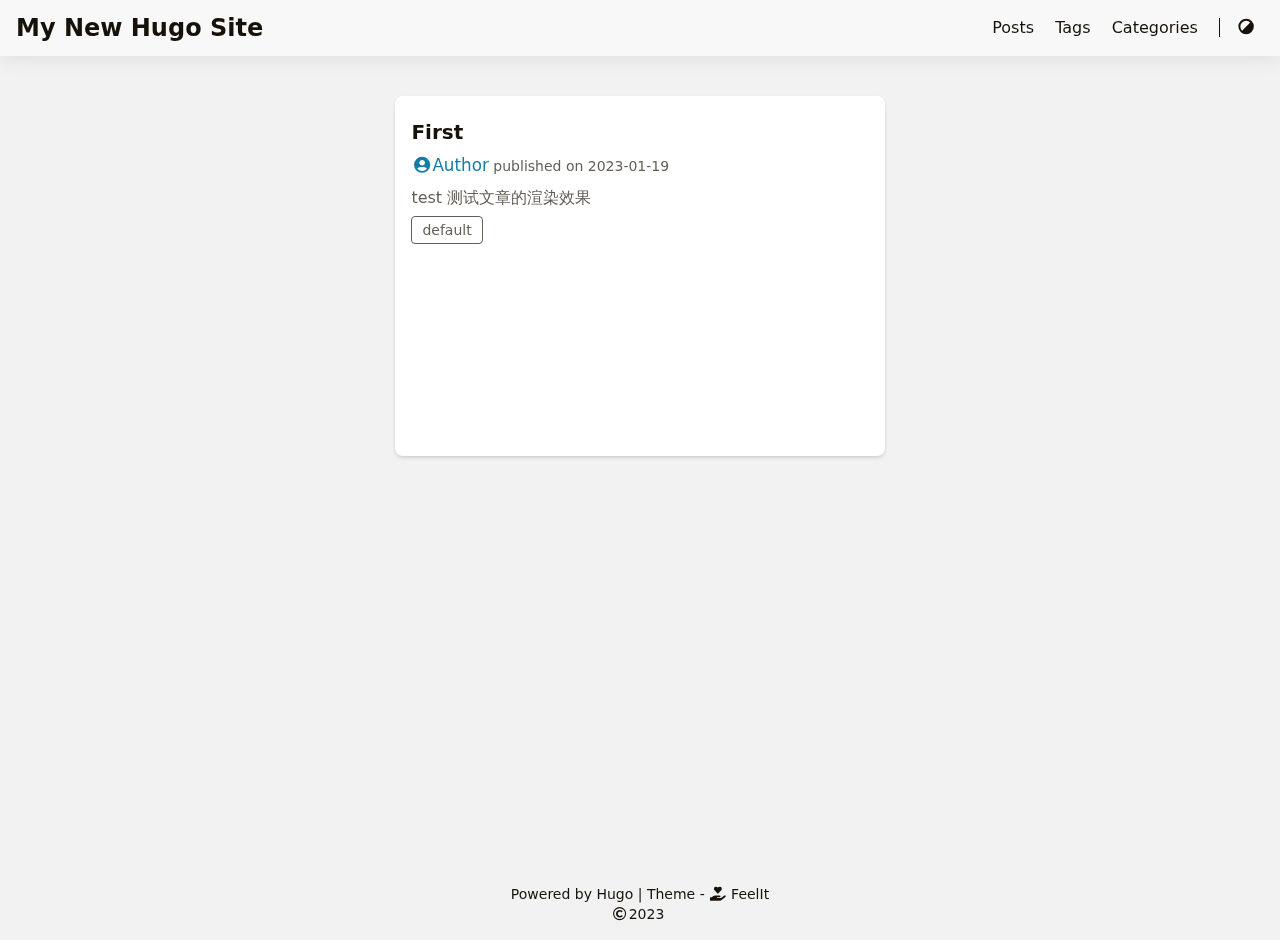
<file: index.html>
<!DOCTYPE html>
<html lang="en">
    <head>
	<meta name="generator" content="Hugo 0.110.0">
        <meta charset="utf-8">
        <meta name="viewport" content="width=device-width, initial-scale=1">
        <meta name="robots" content="noodp" />
        <title>My New Hugo Site</title><meta name="description" content=""><meta property="og:title" content="My New Hugo Site" />
<meta property="og:description" content="" />
<meta property="og:type" content="website" />
<meta property="og:url" content="http://example.org/" />
<meta name="twitter:card" content="summary"/>
<meta name="twitter:title" content="My New Hugo Site"/>
<meta name="twitter:description" content=""/>
<meta name="application-name" content="My New Hugo Site">
<meta name="apple-mobile-web-app-title" content="My New Hugo Site"><link rel="shortcut icon" type="image/x-icon" href="/favicon.ico" />
        <link rel="icon" type="image/png" sizes="32x32" href="/favicon-32x32.png">
        <link rel="icon" type="image/png" sizes="16x16" href="/favicon-16x16.png"><link rel="apple-touch-icon" sizes="180x180" href="/apple-touch-icon.png"><link rel="manifest" href="/site.webmanifest"><link rel="canonical" href="http://example.org/" /><link rel="alternate" href="/index.xml" type="application/rss+xml" title="My New Hugo Site">
    <link rel="feed" href="/index.xml" type="application/rss+xml" title="My New Hugo Site"><link rel="stylesheet" href="/css/home.min.css"><script type="application/ld+json">
    {
        "@context": "http://schema.org",
        "@type": "WebSite",
        "url": "http:\/\/example.org\/","inLanguage": "en","name": "My New Hugo Site"
    }
    </script></head>
    <body data-header-desktop="" data-header-mobile=""><script>(window.localStorage && localStorage.getItem('theme') ? localStorage.getItem('theme') === 'dark' : ('' === 'auto' ? window.matchMedia('(prefers-color-scheme: dark)').matches : '' === 'dark')) && document.body.setAttribute('theme', 'dark');</script>

        <div id="mask"></div><div class="wrapper"><header class="desktop" id="header-desktop">
    <div class="header-wrapper">
        <div class="header-title">
            <a href="/" title="My New Hugo Site">My New Hugo Site</a>
        </div>
        <div class="menu">
            <div class="menu-inner"><a class="menu-item" href="/posts/"> Posts </a><a class="menu-item" href="/tags/"> Tags </a><a class="menu-item" href="/categories/"> Categories </a><span class="menu-item delimiter"></span><a href="javascript:void(0);" class="menu-item theme-switch" title="Switch Theme">
                    <i class="fas fa-adjust fa-fw"></i>
                </a>
            </div>
        </div>
    </div>
</header><header class="mobile" id="header-mobile">
    <div class="header-container">
        <div class="header-wrapper">
            <div class="header-title">
                <a href="/" title="My New Hugo Site">My New Hugo Site</a>
            </div>
            <div class="menu-toggle" id="menu-toggle-mobile">
                <span></span><span></span><span></span>
            </div>
        </div>
        <div class="menu" id="menu-mobile"><a class="menu-item" href="/posts/" title="">Posts</a><a class="menu-item" href="/tags/" title="">Tags</a><a class="menu-item" href="/categories/" title="">Categories</a><div class="menu-item"><a href="javascript:void(0);" class="theme-switch" title="Switch Theme">
                    <i class="fas fa-adjust fa-fw"></i>
                </a>
            </div></div>
    </div>
</header><main class="main">
                <div class="container"><div class="page home" data-home="posts"><div class="home-profile"></div>
<div class="summary-card"><article class="summary" itemscope itemtype="http://schema.org/Article"><h2 class="single-title" itemprop="name headline">
        <a href="/posts/first/">First</a>
    </h2><div class="post-meta"><span class="post-author"><a href="/" title="Author" rel=" author" class="author"><i class="fas fa-user-circle fa-fw"></i>Author</a></span>&nbsp;<span class="post-publish">published on <time datetime="2023-01-19">2023-01-19</time></span>&nbsp;<span class="post-category"></span></div><a class="content" href="/posts/first/">test 测试文章的渲染效果 </a><div class="post-footer"><ul class="post-tags"><li><a href="/tags/default/">default</a></li></ul></div>
</article>
</div></div></div>
            </main><footer class="footer">
        <div class="footer-container"><div class="footer-line">Powered by <a href="https://gohugo.io/" target="_blank" rel="noopener noreffer" title="Hugo 0.110.0">Hugo</a> | Theme - <a href="https://github.com/khusika/FeelIt" target="_blank" rel="noopener noreffer" title="FeelIt 1.0.0"><i class="fas fa-hand-holding-heart fa-fw"></i> FeelIt</a>
                </div><div class="footer-line" itemscope itemtype="http://schema.org/CreativeWork"><i class="far fa-copyright fa-fw"></i><span itemprop="copyrightYear">2023</span><span class="author" itemprop="copyrightHolder">&nbsp;<a href="/"></a></span></div>
        </div>
    </footer></div>

        <div id="fixed-buttons"><a href="#" id="back-to-top" class="fixed-button" title="Back to Top">
                <i class="fas fa-chevron-up fa-fw"></i>
            </a></div><link rel="stylesheet" href="/lib/fontawesome-free/all.min.css"><link rel="stylesheet" href="/lib/animate/animate.min.css"><script src="/lib/lazysizes/lazysizes.min.js"></script><script>window.config={"code":{"maxShownLines":10}};</script><script src="/js/themes.min.js"></script></body>
</html>
</file>
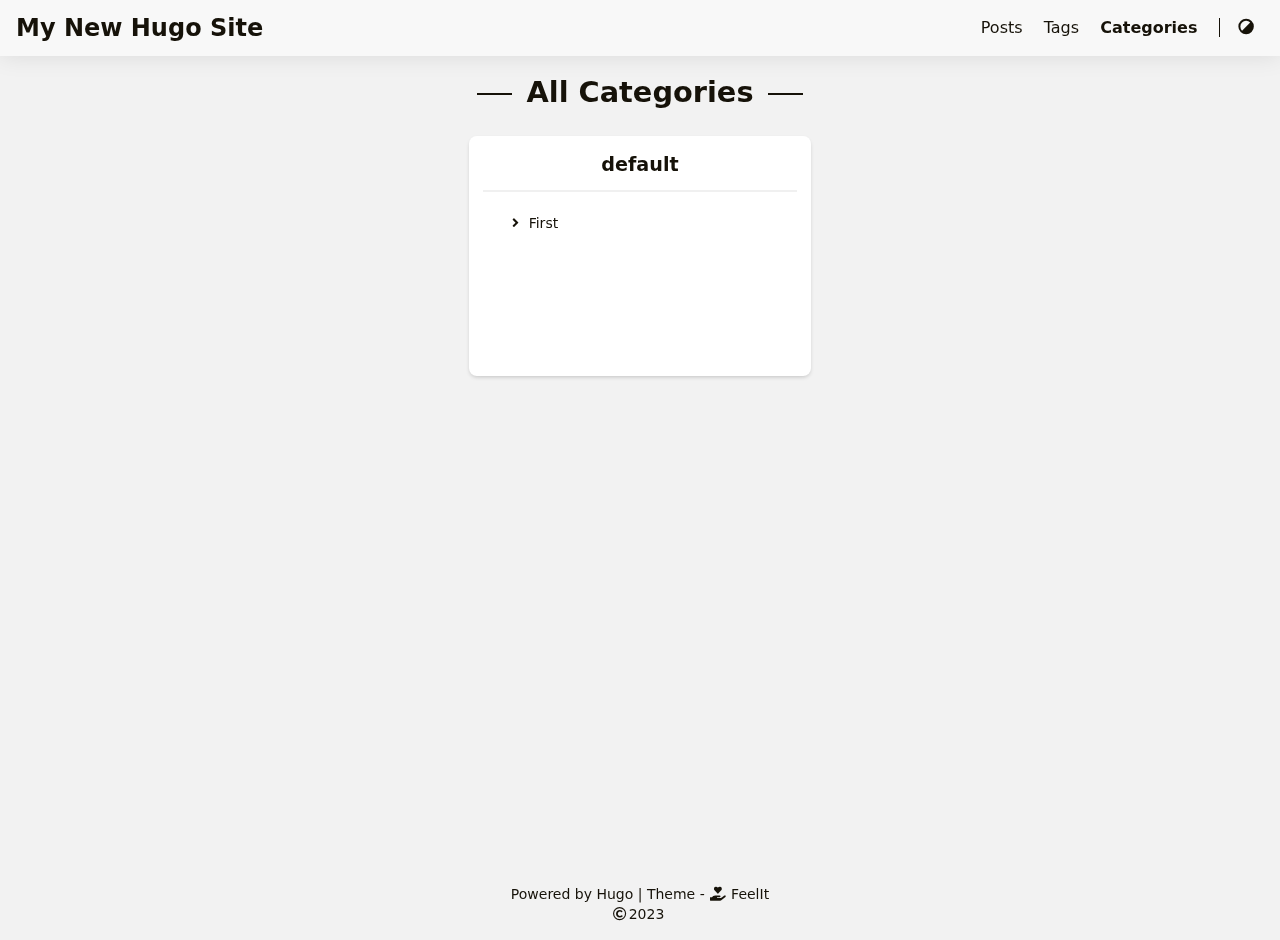
<file: categories/index.html>
<!DOCTYPE html>
<html lang="en">
    <head>
        <meta charset="utf-8">
        <meta name="viewport" content="width=device-width, initial-scale=1">
        <meta name="robots" content="noodp" />
        <title>All Categories - My New Hugo Site</title><meta name="description" content=""><meta property="og:title" content="Categories" />
<meta property="og:description" content="" />
<meta property="og:type" content="website" />
<meta property="og:url" content="http://example.org/categories/" />
<meta name="twitter:card" content="summary"/>
<meta name="twitter:title" content="Categories"/>
<meta name="twitter:description" content=""/>
<meta name="application-name" content="My New Hugo Site">
<meta name="apple-mobile-web-app-title" content="My New Hugo Site"><link rel="shortcut icon" type="image/x-icon" href="/favicon.ico" />
        <link rel="icon" type="image/png" sizes="32x32" href="/favicon-32x32.png">
        <link rel="icon" type="image/png" sizes="16x16" href="/favicon-16x16.png"><link rel="apple-touch-icon" sizes="180x180" href="/apple-touch-icon.png"><link rel="manifest" href="/site.webmanifest"><link rel="canonical" href="http://example.org/categories/" /><link rel="alternate" href="/categories/index.xml" type="application/rss+xml" title="My New Hugo Site">
    <link rel="feed" href="/categories/index.xml" type="application/rss+xml" title="My New Hugo Site"><link rel="stylesheet" href="/css/page.min.css"><link rel="stylesheet" href="/css/home.min.css"></head>
    <body data-header-desktop="" data-header-mobile=""><script>(window.localStorage && localStorage.getItem('theme') ? localStorage.getItem('theme') === 'dark' : ('' === 'auto' ? window.matchMedia('(prefers-color-scheme: dark)').matches : '' === 'dark')) && document.body.setAttribute('theme', 'dark');</script>

        <div id="mask"></div><div class="wrapper"><header class="desktop" id="header-desktop">
    <div class="header-wrapper">
        <div class="header-title">
            <a href="/" title="My New Hugo Site">My New Hugo Site</a>
        </div>
        <div class="menu">
            <div class="menu-inner"><a class="menu-item" href="/posts/"> Posts </a><a class="menu-item" href="/tags/"> Tags </a><a class="menu-item active" href="/categories/"> Categories </a><span class="menu-item delimiter"></span><a href="javascript:void(0);" class="menu-item theme-switch" title="Switch Theme">
                    <i class="fas fa-adjust fa-fw"></i>
                </a>
            </div>
        </div>
    </div>
</header><header class="mobile" id="header-mobile">
    <div class="header-container">
        <div class="header-wrapper">
            <div class="header-title">
                <a href="/" title="My New Hugo Site">My New Hugo Site</a>
            </div>
            <div class="menu-toggle" id="menu-toggle-mobile">
                <span></span><span></span><span></span>
            </div>
        </div>
        <div class="menu" id="menu-mobile"><a class="menu-item" href="/posts/" title="">Posts</a><a class="menu-item" href="/tags/" title="">Tags</a><a class="menu-item" href="/categories/" title="">Categories</a><div class="menu-item"><a href="javascript:void(0);" class="theme-switch" title="Switch Theme">
                    <i class="fas fa-adjust fa-fw"></i>
                </a>
            </div></div>
    </div>
</header><main class="main">
                <div class="container"><div class="page archive"><h2 class="single-title animated fadeInDown faster">All Categories</h2><div class="categories-card"><div class="card-item">
                        <div class="card-item-wrapper">
                            <h3 class="card-item-title">
                                <a href="/categories/default/">
                                    default
                                </a>
                            </h3><div class="categories-item">
                                    <a href="/posts/first/" class="categories-item-link">
                                        <i class="fas fa-angle-right fa-fw"></i>&nbsp;First</a>
                                </div></div>
                    </div></div></div></div>
            </main><footer class="footer">
        <div class="footer-container"><div class="footer-line">Powered by <a href="https://gohugo.io/" target="_blank" rel="noopener noreffer" title="Hugo 0.110.0">Hugo</a> | Theme - <a href="https://github.com/khusika/FeelIt" target="_blank" rel="noopener noreffer" title="FeelIt 1.0.0"><i class="fas fa-hand-holding-heart fa-fw"></i> FeelIt</a>
                </div><div class="footer-line" itemscope itemtype="http://schema.org/CreativeWork"><i class="far fa-copyright fa-fw"></i><span itemprop="copyrightYear">2023</span><span class="author" itemprop="copyrightHolder">&nbsp;<a href="/"></a></span></div>
        </div>
    </footer></div>

        <div id="fixed-buttons"><a href="#" id="back-to-top" class="fixed-button" title="Back to Top">
                <i class="fas fa-chevron-up fa-fw"></i>
            </a></div><link rel="stylesheet" href="/lib/fontawesome-free/all.min.css"><link rel="stylesheet" href="/lib/animate/animate.min.css"><script src="/lib/lazysizes/lazysizes.min.js"></script><script>window.config={"code":{"maxShownLines":10}};</script><script src="/js/themes.min.js"></script></body>
</html>
</file>
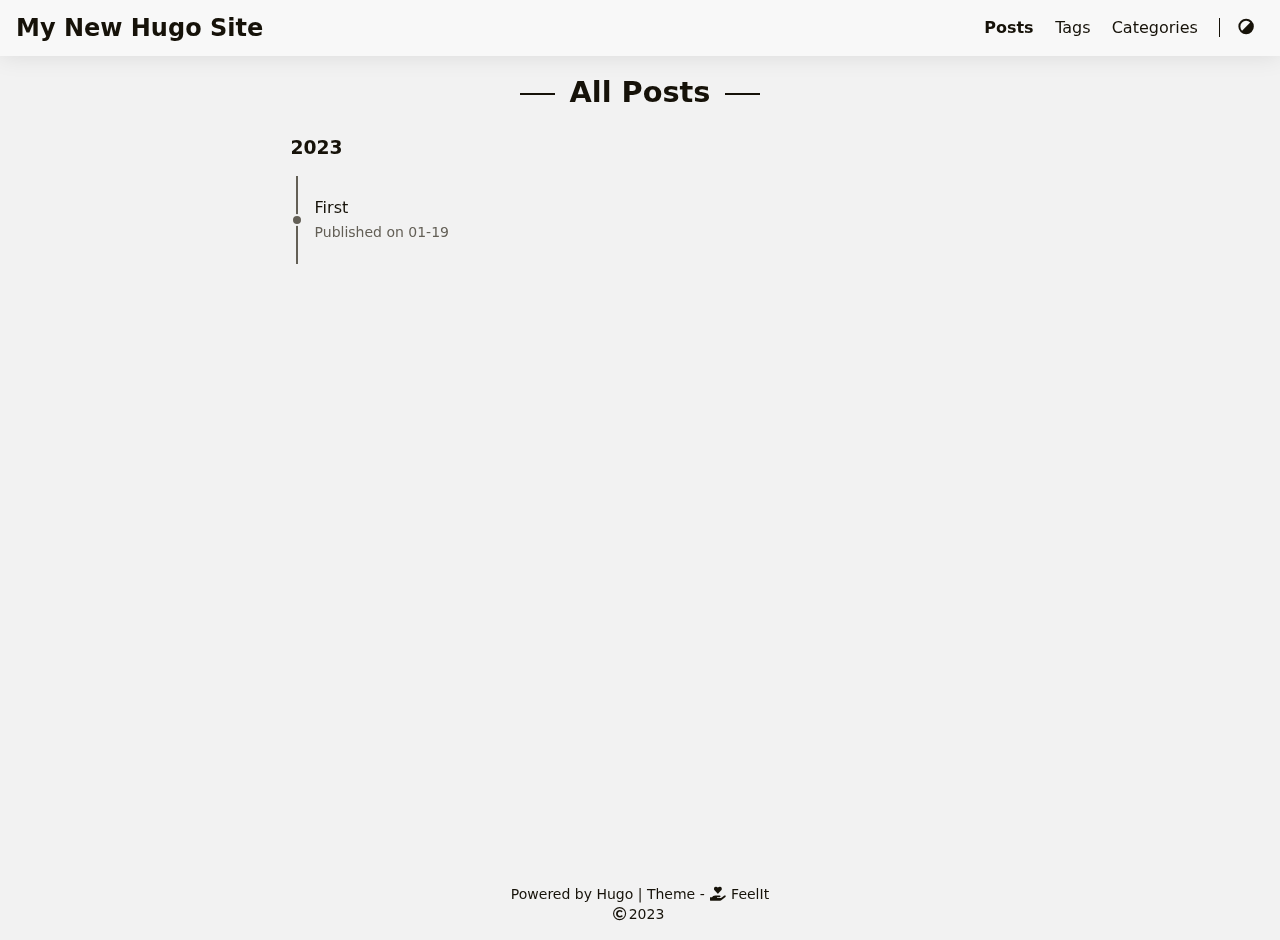
<file: posts/index.html>
<!DOCTYPE html>
<html lang="en">
    <head>
        <meta charset="utf-8">
        <meta name="viewport" content="width=device-width, initial-scale=1">
        <meta name="robots" content="noodp" />
        <title>All Posts - My New Hugo Site</title><meta name="description" content=""><meta property="og:title" content="Posts" />
<meta property="og:description" content="" />
<meta property="og:type" content="website" />
<meta property="og:url" content="http://example.org/posts/" />
<meta name="twitter:card" content="summary"/>
<meta name="twitter:title" content="Posts"/>
<meta name="twitter:description" content=""/>
<meta name="application-name" content="My New Hugo Site">
<meta name="apple-mobile-web-app-title" content="My New Hugo Site"><link rel="shortcut icon" type="image/x-icon" href="/favicon.ico" />
        <link rel="icon" type="image/png" sizes="32x32" href="/favicon-32x32.png">
        <link rel="icon" type="image/png" sizes="16x16" href="/favicon-16x16.png"><link rel="apple-touch-icon" sizes="180x180" href="/apple-touch-icon.png"><link rel="manifest" href="/site.webmanifest"><link rel="canonical" href="http://example.org/posts/" /><link rel="alternate" href="/posts/index.xml" type="application/rss+xml" title="My New Hugo Site">
    <link rel="feed" href="/posts/index.xml" type="application/rss+xml" title="My New Hugo Site"><link rel="stylesheet" href="/css/page.min.css"><link rel="stylesheet" href="/css/home.min.css"></head>
    <body data-header-desktop="" data-header-mobile=""><script>(window.localStorage && localStorage.getItem('theme') ? localStorage.getItem('theme') === 'dark' : ('' === 'auto' ? window.matchMedia('(prefers-color-scheme: dark)').matches : '' === 'dark')) && document.body.setAttribute('theme', 'dark');</script>

        <div id="mask"></div><div class="wrapper"><header class="desktop" id="header-desktop">
    <div class="header-wrapper">
        <div class="header-title">
            <a href="/" title="My New Hugo Site">My New Hugo Site</a>
        </div>
        <div class="menu">
            <div class="menu-inner"><a class="menu-item active" href="/posts/"> Posts </a><a class="menu-item" href="/tags/"> Tags </a><a class="menu-item" href="/categories/"> Categories </a><span class="menu-item delimiter"></span><a href="javascript:void(0);" class="menu-item theme-switch" title="Switch Theme">
                    <i class="fas fa-adjust fa-fw"></i>
                </a>
            </div>
        </div>
    </div>
</header><header class="mobile" id="header-mobile">
    <div class="header-container">
        <div class="header-wrapper">
            <div class="header-title">
                <a href="/" title="My New Hugo Site">My New Hugo Site</a>
            </div>
            <div class="menu-toggle" id="menu-toggle-mobile">
                <span></span><span></span><span></span>
            </div>
        </div>
        <div class="menu" id="menu-mobile"><a class="menu-item" href="/posts/" title="">Posts</a><a class="menu-item" href="/tags/" title="">Tags</a><a class="menu-item" href="/categories/" title="">Categories</a><div class="menu-item"><a href="javascript:void(0);" class="theme-switch" title="Switch Theme">
                    <i class="fas fa-adjust fa-fw"></i>
                </a>
            </div></div>
    </div>
</header><main class="main">
                <div class="container"><div class="page archive"><h2 class="single-title animated fadeInDown faster">All Posts</h2><h3 class="group-title">2023</h3><div class="archive-timeline">
                    <div class="archive-circle">
                        <div class="archive-item">
                            <a href="/posts/first/" class="archive-item-link">First</a>
                        </div>
                        <div class="archive-item">
                            <span class="archive-item-date">
                                Published&nbsp;on&nbsp;01-19</span>
                        </div>
                    </div>
                </div></div></div>
            </main><footer class="footer">
        <div class="footer-container"><div class="footer-line">Powered by <a href="https://gohugo.io/" target="_blank" rel="noopener noreffer" title="Hugo 0.110.0">Hugo</a> | Theme - <a href="https://github.com/khusika/FeelIt" target="_blank" rel="noopener noreffer" title="FeelIt 1.0.0"><i class="fas fa-hand-holding-heart fa-fw"></i> FeelIt</a>
                </div><div class="footer-line" itemscope itemtype="http://schema.org/CreativeWork"><i class="far fa-copyright fa-fw"></i><span itemprop="copyrightYear">2023</span><span class="author" itemprop="copyrightHolder">&nbsp;<a href="/"></a></span></div>
        </div>
    </footer></div>

        <div id="fixed-buttons"><a href="#" id="back-to-top" class="fixed-button" title="Back to Top">
                <i class="fas fa-chevron-up fa-fw"></i>
            </a></div><link rel="stylesheet" href="/lib/fontawesome-free/all.min.css"><link rel="stylesheet" href="/lib/animate/animate.min.css"><script src="/lib/lazysizes/lazysizes.min.js"></script><script>window.config={"code":{"maxShownLines":10}};</script><script src="/js/themes.min.js"></script></body>
</html>
</file>
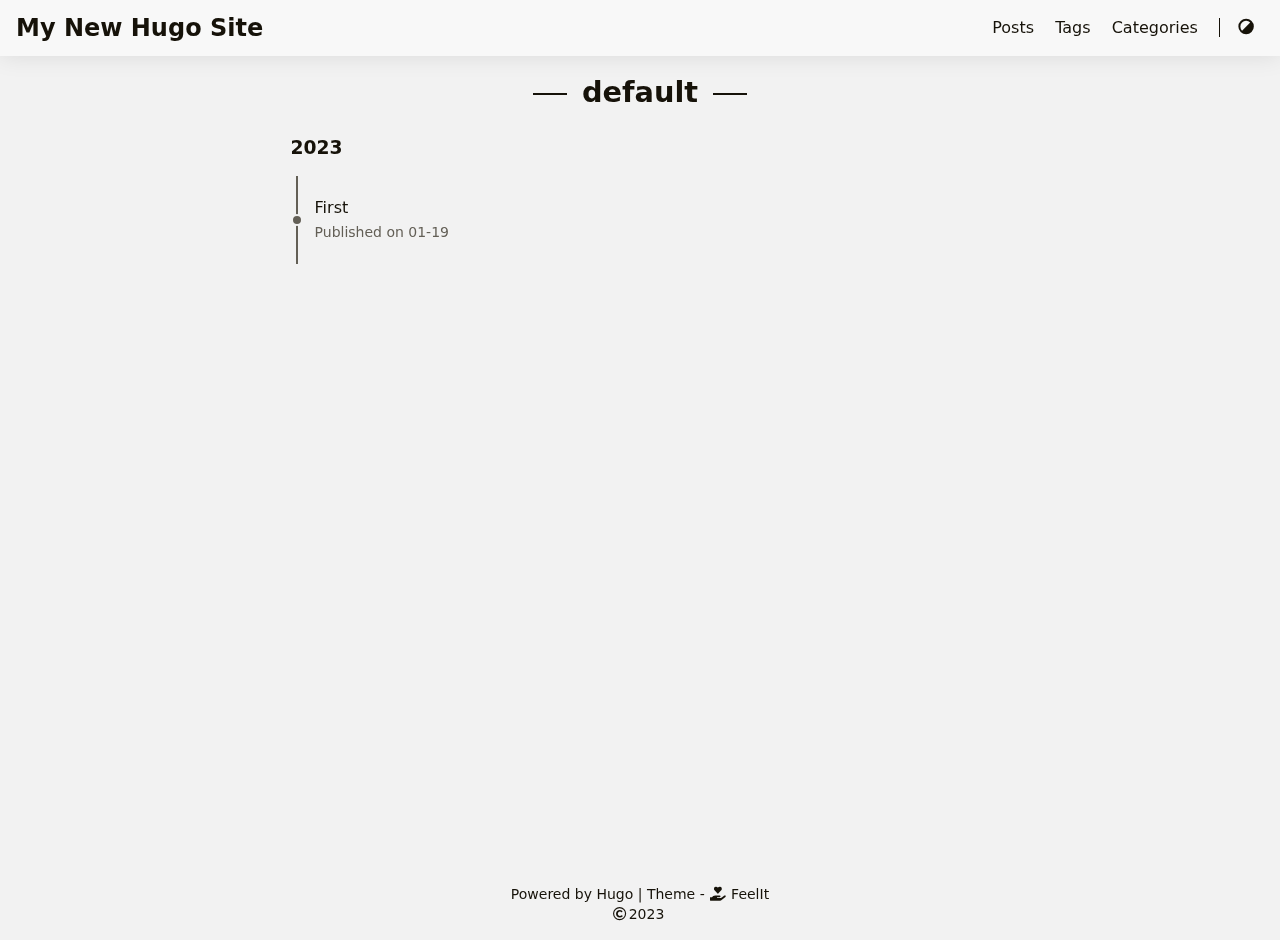
<file: categories/default/index.html>
<!DOCTYPE html>
<html lang="en">
    <head>
        <meta charset="utf-8">
        <meta name="viewport" content="width=device-width, initial-scale=1">
        <meta name="robots" content="noodp" />
        <title>default - Category - My New Hugo Site</title><meta name="description" content=""><meta property="og:title" content="default" />
<meta property="og:description" content="" />
<meta property="og:type" content="website" />
<meta property="og:url" content="http://example.org/categories/default/" />
<meta name="twitter:card" content="summary"/>
<meta name="twitter:title" content="default"/>
<meta name="twitter:description" content=""/>
<meta name="application-name" content="My New Hugo Site">
<meta name="apple-mobile-web-app-title" content="My New Hugo Site"><link rel="shortcut icon" type="image/x-icon" href="/favicon.ico" />
        <link rel="icon" type="image/png" sizes="32x32" href="/favicon-32x32.png">
        <link rel="icon" type="image/png" sizes="16x16" href="/favicon-16x16.png"><link rel="apple-touch-icon" sizes="180x180" href="/apple-touch-icon.png"><link rel="manifest" href="/site.webmanifest"><link rel="canonical" href="http://example.org/categories/default/" /><link rel="alternate" href="/categories/default/index.xml" type="application/rss+xml" title="My New Hugo Site">
    <link rel="feed" href="/categories/default/index.xml" type="application/rss+xml" title="My New Hugo Site"><link rel="stylesheet" href="/css/page.min.css"><link rel="stylesheet" href="/css/home.min.css"></head>
    <body data-header-desktop="" data-header-mobile=""><script>(window.localStorage && localStorage.getItem('theme') ? localStorage.getItem('theme') === 'dark' : ('' === 'auto' ? window.matchMedia('(prefers-color-scheme: dark)').matches : '' === 'dark')) && document.body.setAttribute('theme', 'dark');</script>

        <div id="mask"></div><div class="wrapper"><header class="desktop" id="header-desktop">
    <div class="header-wrapper">
        <div class="header-title">
            <a href="/" title="My New Hugo Site">My New Hugo Site</a>
        </div>
        <div class="menu">
            <div class="menu-inner"><a class="menu-item" href="/posts/"> Posts </a><a class="menu-item" href="/tags/"> Tags </a><a class="menu-item" href="/categories/"> Categories </a><span class="menu-item delimiter"></span><a href="javascript:void(0);" class="menu-item theme-switch" title="Switch Theme">
                    <i class="fas fa-adjust fa-fw"></i>
                </a>
            </div>
        </div>
    </div>
</header><header class="mobile" id="header-mobile">
    <div class="header-container">
        <div class="header-wrapper">
            <div class="header-title">
                <a href="/" title="My New Hugo Site">My New Hugo Site</a>
            </div>
            <div class="menu-toggle" id="menu-toggle-mobile">
                <span></span><span></span><span></span>
            </div>
        </div>
        <div class="menu" id="menu-mobile"><a class="menu-item" href="/posts/" title="">Posts</a><a class="menu-item" href="/tags/" title="">Tags</a><a class="menu-item" href="/categories/" title="">Categories</a><div class="menu-item"><a href="javascript:void(0);" class="theme-switch" title="Switch Theme">
                    <i class="fas fa-adjust fa-fw"></i>
                </a>
            </div></div>
    </div>
</header><main class="main">
                <div class="container"><div class="page archive"><h2 class="single-title animated fadeInDown faster">default</h2><h3 class="group-title">2023</h3><div class="archive-timeline">
                    <div class="archive-circle">
                        <div class="archive-item">
                            <a href="/posts/first/" class="archive-item-link">First</a>
                        </div>
                        <div class="archive-item">
                            <span class="archive-item-date">
                                Published&nbsp;on&nbsp;01-19</span>
                        </div>
                    </div>
                </div></div></div>
            </main><footer class="footer">
        <div class="footer-container"><div class="footer-line">Powered by <a href="https://gohugo.io/" target="_blank" rel="noopener noreffer" title="Hugo 0.110.0">Hugo</a> | Theme - <a href="https://github.com/khusika/FeelIt" target="_blank" rel="noopener noreffer" title="FeelIt 1.0.0"><i class="fas fa-hand-holding-heart fa-fw"></i> FeelIt</a>
                </div><div class="footer-line" itemscope itemtype="http://schema.org/CreativeWork"><i class="far fa-copyright fa-fw"></i><span itemprop="copyrightYear">2023</span><span class="author" itemprop="copyrightHolder">&nbsp;<a href="/"></a></span></div>
        </div>
    </footer></div>

        <div id="fixed-buttons"><a href="#" id="back-to-top" class="fixed-button" title="Back to Top">
                <i class="fas fa-chevron-up fa-fw"></i>
            </a></div><link rel="stylesheet" href="/lib/fontawesome-free/all.min.css"><link rel="stylesheet" href="/lib/animate/animate.min.css"><script src="/lib/lazysizes/lazysizes.min.js"></script><script>window.config={"code":{"maxShownLines":10}};</script><script src="/js/themes.min.js"></script></body>
</html>
</file>
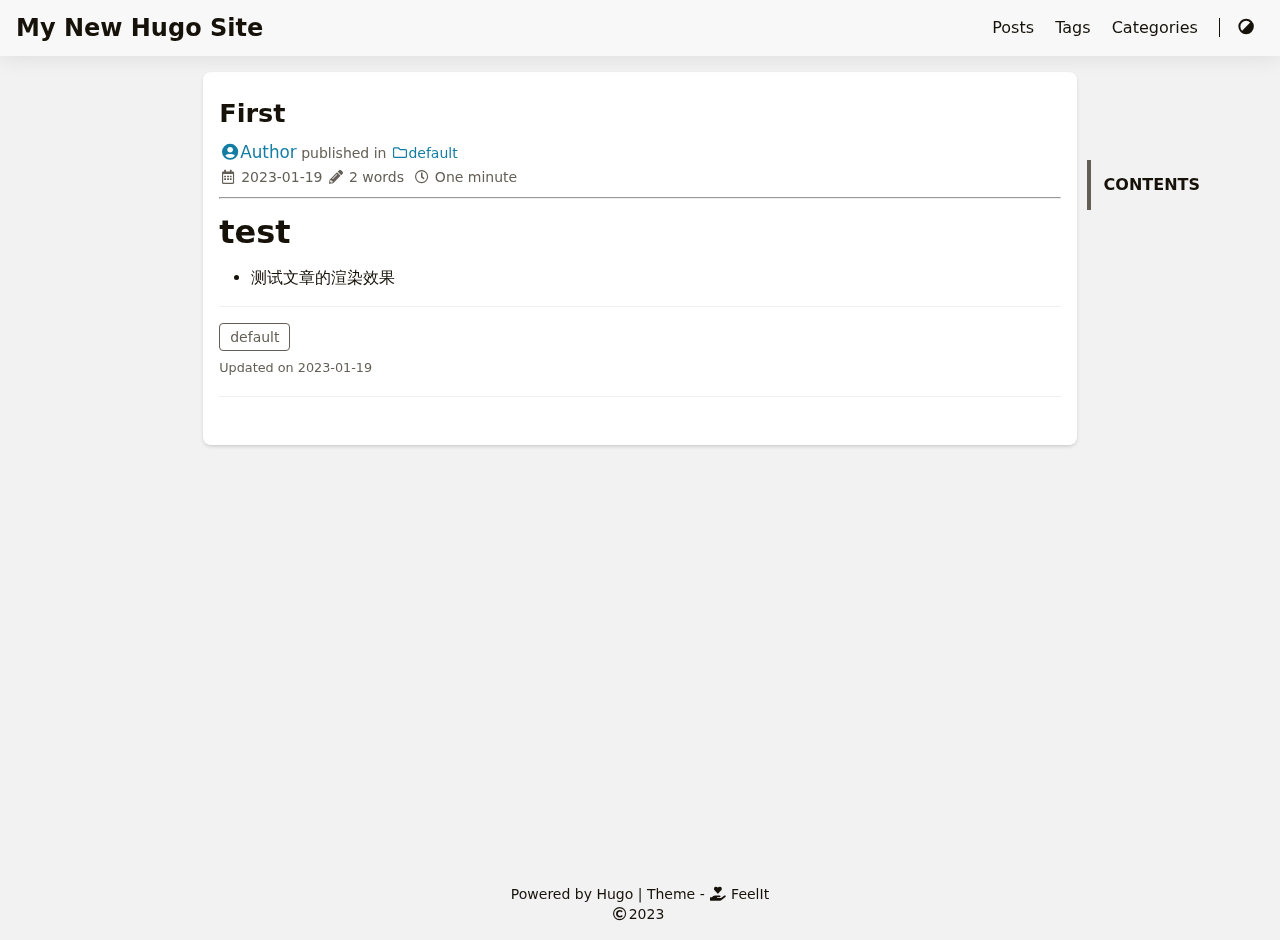
<file: posts/first/index.html>
<!DOCTYPE html>
<html lang="en">
    <head>
        <meta charset="utf-8">
        <meta name="viewport" content="width=device-width, initial-scale=1">
        <meta name="robots" content="noodp" />
        <title>First - My New Hugo Site</title><meta name="description" content=""><meta property="og:title" content="First" />
<meta property="og:description" content="test 测试文章的渲染效果 " />
<meta property="og:type" content="article" />
<meta property="og:url" content="http://example.org/posts/first/" /><meta property="article:section" content="posts" />
<meta property="article:published_time" content="2023-01-19T15:26:36+08:00" />
<meta property="article:modified_time" content="2023-01-19T15:26:36+08:00" />
<meta name="twitter:card" content="summary"/>
<meta name="twitter:title" content="First"/>
<meta name="twitter:description" content="test 测试文章的渲染效果 "/>
<meta name="application-name" content="My New Hugo Site">
<meta name="apple-mobile-web-app-title" content="My New Hugo Site"><link rel="shortcut icon" type="image/x-icon" href="/favicon.ico" />
        <link rel="icon" type="image/png" sizes="32x32" href="/favicon-32x32.png">
        <link rel="icon" type="image/png" sizes="16x16" href="/favicon-16x16.png"><link rel="apple-touch-icon" sizes="180x180" href="/apple-touch-icon.png"><link rel="manifest" href="/site.webmanifest"><link rel="canonical" href="http://example.org/posts/first/" /><link rel="stylesheet" href="/css/page.min.css"><link rel="stylesheet" href="/css/home.min.css"><script type="application/ld+json">
    {
        "@context": "http://schema.org",
        "@type": "BlogPosting",
        "headline": "First",
        "inLanguage": "en",
        "mainEntityOfPage": {
            "@type": "WebPage",
            "@id": "http:\/\/example.org\/posts\/first\/"
        },"genre": "posts","keywords": "default","wordcount":  2 ,
        "url": "http:\/\/example.org\/posts\/first\/","datePublished": "2023-01-19T15:26:36+08:00","dateModified": "2023-01-19T15:26:36+08:00","publisher": {
            "@type": "Organization",
            "name": "Author"},"author": {
                "@type": "Person",
                "name": "Author"
            },"description": ""
    }
    </script></head>
    <body data-header-desktop="" data-header-mobile=""><script>(window.localStorage && localStorage.getItem('theme') ? localStorage.getItem('theme') === 'dark' : ('' === 'auto' ? window.matchMedia('(prefers-color-scheme: dark)').matches : '' === 'dark')) && document.body.setAttribute('theme', 'dark');</script>

        <div id="mask"></div><div class="wrapper"><header class="desktop" id="header-desktop">
    <div class="header-wrapper">
        <div class="header-title">
            <a href="/" title="My New Hugo Site">My New Hugo Site</a>
        </div>
        <div class="menu">
            <div class="menu-inner"><a class="menu-item" href="/posts/"> Posts </a><a class="menu-item" href="/tags/"> Tags </a><a class="menu-item" href="/categories/"> Categories </a><span class="menu-item delimiter"></span><a href="javascript:void(0);" class="menu-item theme-switch" title="Switch Theme">
                    <i class="fas fa-adjust fa-fw"></i>
                </a>
            </div>
        </div>
    </div>
</header><header class="mobile" id="header-mobile">
    <div class="header-container">
        <div class="header-wrapper">
            <div class="header-title">
                <a href="/" title="My New Hugo Site">My New Hugo Site</a>
            </div>
            <div class="menu-toggle" id="menu-toggle-mobile">
                <span></span><span></span><span></span>
            </div>
        </div>
        <div class="menu" id="menu-mobile"><a class="menu-item" href="/posts/" title="">Posts</a><a class="menu-item" href="/tags/" title="">Tags</a><a class="menu-item" href="/categories/" title="">Categories</a><div class="menu-item"><a href="javascript:void(0);" class="theme-switch" title="Switch Theme">
                    <i class="fas fa-adjust fa-fw"></i>
                </a>
            </div></div>
    </div>
</header><main class="main">
                <div class="container"><div class="toc" id="toc-auto">
            <h2 class="toc-title">Contents</h2>
            <div class="toc-content" id="toc-content-auto"></div>
        </div><article class="page single" data-toc="disable"><div class="single-card" ><h2 class="single-title animated flipInX">First</h2><div class="post-meta">
                <div class="post-meta-line"><span class="post-author"><a href="/" title="Author" rel=" author" class="author"><i class="fas fa-user-circle fa-fw"></i>Author</a></span>&nbsp;<span class="post-category">published in <a href="/categories/default/"><i class="far fa-folder fa-fw"></i>default</a></span></div>
                <div class="post-meta-line"><span><i class="far fa-calendar-alt fa-fw"></i>&nbsp;<time datetime="2023-01-19">2023-01-19</time></span>&nbsp;<span><i class="fas fa-pencil-alt fa-fw"></i>&nbsp;2 words</span>&nbsp;
                    <span><i class="far fa-clock fa-fw"></i>&nbsp;One minute</span>&nbsp;</div>
            </div>
            
            <hr><div class="details toc" id="toc-static"  data-kept="">
                    <div class="details-summary toc-title">
                        <span>Contents</span>
                        <span><i class="details-icon fas fa-angle-right"></i></span>
                    </div>
                    <div class="details-content toc-content" id="toc-content-static"><nav id="TableOfContents"></nav></div>
                </div><div class="content" id="content"><h1 id="test">test</h1>
<ul>
<li>测试文章的渲染效果</li>
</ul>
</div><div class="post-footer" id="post-footer">
    <div class="post-info"><div class="post-info-tag"><span><a href="/tags/default/">default</a>
                </span></div><div class="post-info-line"><div class="post-info-mod">
                <span>Updated on 2023-01-19</span>
            </div><div class="post-info-mod"></div>
        </div></div><div class="post-nav"></div></div>
</div></article></div>
            </main><footer class="footer">
        <div class="footer-container"><div class="footer-line">Powered by <a href="https://gohugo.io/" target="_blank" rel="noopener noreffer" title="Hugo 0.110.0">Hugo</a> | Theme - <a href="https://github.com/khusika/FeelIt" target="_blank" rel="noopener noreffer" title="FeelIt 1.0.0"><i class="fas fa-hand-holding-heart fa-fw"></i> FeelIt</a>
                </div><div class="footer-line" itemscope itemtype="http://schema.org/CreativeWork"><i class="far fa-copyright fa-fw"></i><span itemprop="copyrightYear">2023</span><span class="author" itemprop="copyrightHolder">&nbsp;<a href="/"></a></span></div>
        </div>
    </footer></div>

        <div id="fixed-buttons"><a href="#" id="back-to-top" class="fixed-button" title="Back to Top">
                <i class="fas fa-chevron-up fa-fw"></i>
            </a></div><link rel="stylesheet" href="/lib/fontawesome-free/all.min.css"><link rel="stylesheet" href="/lib/animate/animate.min.css"><script src="/lib/lazysizes/lazysizes.min.js"></script><script src="/lib/clipboard/clipboard.min.js"></script><script>window.config={"code":{"copyTitle":"Copy to clipboard","maxShownLines":10},"comment":{}};</script><script src="/js/themes.min.js"></script></body>
</html>
</file>
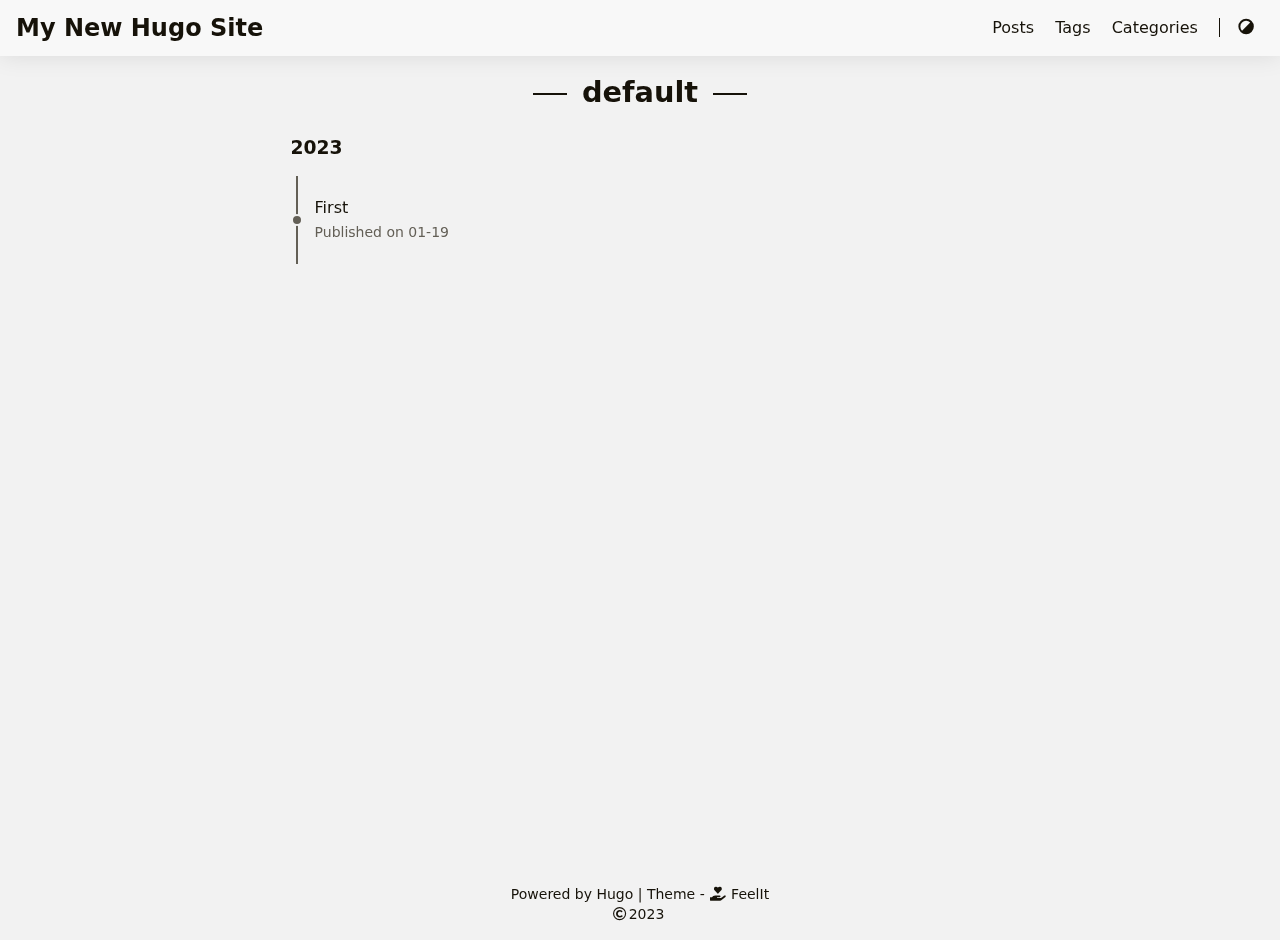
<file: tags/default/index.html>
<!DOCTYPE html>
<html lang="en">
    <head>
        <meta charset="utf-8">
        <meta name="viewport" content="width=device-width, initial-scale=1">
        <meta name="robots" content="noodp" />
        <title>default - Tag - My New Hugo Site</title><meta name="description" content=""><meta property="og:title" content="default" />
<meta property="og:description" content="" />
<meta property="og:type" content="website" />
<meta property="og:url" content="http://example.org/tags/default/" />
<meta name="twitter:card" content="summary"/>
<meta name="twitter:title" content="default"/>
<meta name="twitter:description" content=""/>
<meta name="application-name" content="My New Hugo Site">
<meta name="apple-mobile-web-app-title" content="My New Hugo Site"><link rel="shortcut icon" type="image/x-icon" href="/favicon.ico" />
        <link rel="icon" type="image/png" sizes="32x32" href="/favicon-32x32.png">
        <link rel="icon" type="image/png" sizes="16x16" href="/favicon-16x16.png"><link rel="apple-touch-icon" sizes="180x180" href="/apple-touch-icon.png"><link rel="manifest" href="/site.webmanifest"><link rel="canonical" href="http://example.org/tags/default/" /><link rel="alternate" href="/tags/default/index.xml" type="application/rss+xml" title="My New Hugo Site">
    <link rel="feed" href="/tags/default/index.xml" type="application/rss+xml" title="My New Hugo Site"><link rel="stylesheet" href="/css/page.min.css"><link rel="stylesheet" href="/css/home.min.css"></head>
    <body data-header-desktop="" data-header-mobile=""><script>(window.localStorage && localStorage.getItem('theme') ? localStorage.getItem('theme') === 'dark' : ('' === 'auto' ? window.matchMedia('(prefers-color-scheme: dark)').matches : '' === 'dark')) && document.body.setAttribute('theme', 'dark');</script>

        <div id="mask"></div><div class="wrapper"><header class="desktop" id="header-desktop">
    <div class="header-wrapper">
        <div class="header-title">
            <a href="/" title="My New Hugo Site">My New Hugo Site</a>
        </div>
        <div class="menu">
            <div class="menu-inner"><a class="menu-item" href="/posts/"> Posts </a><a class="menu-item" href="/tags/"> Tags </a><a class="menu-item" href="/categories/"> Categories </a><span class="menu-item delimiter"></span><a href="javascript:void(0);" class="menu-item theme-switch" title="Switch Theme">
                    <i class="fas fa-adjust fa-fw"></i>
                </a>
            </div>
        </div>
    </div>
</header><header class="mobile" id="header-mobile">
    <div class="header-container">
        <div class="header-wrapper">
            <div class="header-title">
                <a href="/" title="My New Hugo Site">My New Hugo Site</a>
            </div>
            <div class="menu-toggle" id="menu-toggle-mobile">
                <span></span><span></span><span></span>
            </div>
        </div>
        <div class="menu" id="menu-mobile"><a class="menu-item" href="/posts/" title="">Posts</a><a class="menu-item" href="/tags/" title="">Tags</a><a class="menu-item" href="/categories/" title="">Categories</a><div class="menu-item"><a href="javascript:void(0);" class="theme-switch" title="Switch Theme">
                    <i class="fas fa-adjust fa-fw"></i>
                </a>
            </div></div>
    </div>
</header><main class="main">
                <div class="container"><div class="page archive"><h2 class="single-title animated fadeInDown faster">default</h2><h3 class="group-title">2023</h3><div class="archive-timeline">
                    <div class="archive-circle">
                        <div class="archive-item">
                            <a href="/posts/first/" class="archive-item-link">First</a>
                        </div>
                        <div class="archive-item">
                            <span class="archive-item-date">
                                Published&nbsp;on&nbsp;01-19</span>
                        </div>
                    </div>
                </div></div></div>
            </main><footer class="footer">
        <div class="footer-container"><div class="footer-line">Powered by <a href="https://gohugo.io/" target="_blank" rel="noopener noreffer" title="Hugo 0.110.0">Hugo</a> | Theme - <a href="https://github.com/khusika/FeelIt" target="_blank" rel="noopener noreffer" title="FeelIt 1.0.0"><i class="fas fa-hand-holding-heart fa-fw"></i> FeelIt</a>
                </div><div class="footer-line" itemscope itemtype="http://schema.org/CreativeWork"><i class="far fa-copyright fa-fw"></i><span itemprop="copyrightYear">2023</span><span class="author" itemprop="copyrightHolder">&nbsp;<a href="/"></a></span></div>
        </div>
    </footer></div>

        <div id="fixed-buttons"><a href="#" id="back-to-top" class="fixed-button" title="Back to Top">
                <i class="fas fa-chevron-up fa-fw"></i>
            </a></div><link rel="stylesheet" href="/lib/fontawesome-free/all.min.css"><link rel="stylesheet" href="/lib/animate/animate.min.css"><script src="/lib/lazysizes/lazysizes.min.js"></script><script>window.config={"code":{"maxShownLines":10}};</script><script src="/js/themes.min.js"></script></body>
</html>
</file>
<file: css/home.min.css>
*,::before,::after{box-sizing:border-box}html{line-height:1.15;-webkit-text-size-adjust:100%;-moz-tab-size:4;tab-size:4}body{margin:0;font-family:system-ui, -apple-system, 'Segoe UI', Roboto, Helvetica, Arial, sans-serif, 'Apple Color Emoji', 'Segoe UI Emoji'}hr{height:0;color:inherit}abbr[title]{text-decoration:underline dotted}b,strong{font-weight:bolder}code,kbd,samp,pre{font-family:ui-monospace, SFMono-Regular, Consolas, 'Liberation Mono', Menlo, monospace;font-size:1em}small{font-size:80%}sub,sup{font-size:75%;line-height:0;position:relative;vertical-align:baseline}sub{bottom:-0.25em}sup{top:-0.5em}table{text-indent:0;border-color:inherit}button,input,optgroup,select,textarea{font-family:inherit;font-size:100%;line-height:1.15;margin:0}button,select{text-transform:none}button,[type='button'],[type='reset'],[type='submit']{-webkit-appearance:button}::-moz-focus-inner{border-style:none;padding:0}:-moz-focusring{outline:1px dotted ButtonText}:-moz-ui-invalid{box-shadow:none}legend{padding:0}progress{vertical-align:baseline}::-webkit-inner-spin-button,::-webkit-outer-spin-button{height:auto}[type='search']{-webkit-appearance:textfield;outline-offset:-2px}::-webkit-search-decoration{-webkit-appearance:none}::-webkit-file-upload-button{-webkit-appearance:button;font:inherit}summary{display:list-item}html{font-family:system-ui,-apple-system,BlinkMacSystemFont,PingFang SC,Microsoft YaHei UI,Segoe UI,Roboto,Oxygen,Ubuntu,Cantarell,Fira Sans,Droid Sans,Helvetica Neue,Helvetica,Arial,sans-serif;font-weight:400;font-size:16px;line-height:1.5rem;width:100%;scroll-behavior:smooth}::-webkit-scrollbar{width:.5rem;height:.5rem}::-webkit-scrollbar-thumb{background-color:#87878d}::-webkit-scrollbar-thumb:hover{background-color:#a9a9b3}::selection{background-color:rgba(53,166,247,0.25)}[theme=dark] ::selection{background-color:rgba(50,112,194,0.4)}body{background-color:#f2f2f2;color:#161209;word-wrap:break-word;overflow-wrap:break-word}body[theme=dark]{color:#a9a9b3;background-color:#292a2d}input::-ms-clear{display:none}a,a::before,a::after{text-decoration:none;color:#161209}[theme=dark] a,[theme=dark] a::before,[theme=dark] a::after{color:#a9a9b3}a:active,a:hover{color:#2d96bd}[theme=dark] a:active,[theme=dark] a:hover{color:#fff}#mask{background-repeat:no-repeat;background-position:center;position:fixed;top:0;left:0;width:100%;height:100%;z-index:-1;background-color:rgba(0,0,0,0)}.blur #mask{z-index:100;background-color:rgba(0,0,0,0.25)}svg.icon{display:inline-block;width:1.25em;height:1em;text-align:center}svg.icon path{fill:currentColor}img.emoji{height:1em;width:1em;margin:0 .05em 0 .1em;vertical-align:-.1em}.details .details-summary:hover{cursor:pointer}.details i.details-icon{color:#635F56;-webkit-transition:transform 0.2s ease;-moz-transition:transform 0.2s ease;-o-transition:transform 0.2s ease;transition:transform 0.2s ease}[theme=dark] .details i.details-icon{color:#a9a9b3}.details .details-content{max-height:0;overflow-y:hidden;-webkit-transition:max-height 0.8s cubic-bezier(0, 1, 0, 1) -0.1s;-moz-transition:max-height 0.8s cubic-bezier(0, 1, 0, 1) -0.1s;-o-transition:max-height 0.8s cubic-bezier(0, 1, 0, 1) -0.1s;transition:max-height 0.8s cubic-bezier(0, 1, 0, 1) -0.1s}.details.open i.details-icon{-webkit-transform:rotate(90deg);-moz-transform:rotate(90deg);-ms-transform:rotate(90deg);-o-transform:rotate(90deg);transform:rotate(90deg)}.details.open .details-content{max-height:12000px;-webkit-transition:max-height 0.8s cubic-bezier(0.5, 0, 1, 0) 0s;-moz-transition:max-height 0.8s cubic-bezier(0.5, 0, 1, 0) 0s;-o-transition:max-height 0.8s cubic-bezier(0.5, 0, 1, 0) 0s;transition:max-height 0.8s cubic-bezier(0.5, 0, 1, 0) 0s}#fixed-buttons{display:none}.fixed-button{display:none;z-index:100;position:fixed;right:1.5rem;font-size:1rem;line-height:1rem;padding:.5rem;color:#635F56;background:#f8f8f8;-webkit-border-radius:.25rem;-moz-border-radius:.25rem;border-radius:.25rem;-webkit-box-shadow:0 2px 4px -1px rgba(0,0,0,0.2);box-shadow:0 2px 4px -1px rgba(0,0,0,0.2);-webkit-transition:color 0.4s ease;-moz-transition:color 0.4s ease;-o-transition:color 0.4s ease;transition:color 0.4s ease}.blur .fixed-button{-webkit-filter:blur(1.5px);-moz-filter:blur(1.5px);-ms-filter:blur(1.5px);filter:blur(1.5px)}.fixed-button:hover,.fixed-button:active{color:#161209;cursor:pointer}.fixed-button:active,.fixed-button:focus,.fixed-button:hover{outline:none}[theme=dark] .fixed-button{color:#a9a9b3;background:#252627}[theme=dark] .fixed-button:hover,[theme=dark] .fixed-button:active{color:#a9a9b3}#back-to-top{display:block;bottom:1.5rem}#view-comments{bottom:4.5rem}.cc-window.cc-banner .cc-btn{color:#161209}.cc-window.cc-banner .cc-btn:hover,.cc-window.cc-banner .cc-btn:focus{background-color:#ccc}[theme=dark] .cc-window.cc-banner .cc-btn{color:#161209}[theme=dark] .cc-window.cc-banner .cc-btn:hover,[theme=dark] .cc-window.cc-banner .cc-btn:focus{background-color:#fff}img{-o-object-fit:contain;object-fit:contain;font-family:"object-fit: contain;"}.wrapper{display:flex;flex-direction:column;min-height:100vh;width:100%}.wrapper main{flex:1 0 auto}.wrapper main .container{padding:0 1rem}.page{position:relative;max-width:100%;margin:0 auto}[data-header-desktop] .page{padding-top:3.5rem}[data-header-desktop=normal] .page{padding-top:0}.blur .page{-webkit-filter:blur(1.5px);-moz-filter:blur(1.5px);-ms-filter:blur(1.5px);filter:blur(1.5px)}.home .home-profile{-webkit-transform:translateY(25vh);-moz-transform:translateY(25vh);-ms-transform:translateY(25vh);-o-transform:translateY(25vh);transform:translateY(25vh);padding:0 0 .5rem;text-align:center}.home .home-profile .home-avatar{padding:.5rem}.home .home-profile .home-avatar img{background-color:#afc6e9;display:inline-block;width:auto;height:100%;margin:0 auto;-webkit-border-radius:100%;-moz-border-radius:100%;border-radius:100%;-webkit-box-shadow:0 0 0 0.3618em rgba(128,128,128,0.15);box-shadow:0 0 0 0.3618em rgba(128,128,128,0.15);-webkit-transition:all 0.4s ease;-moz-transition:all 0.4s ease;-o-transition:all 0.4s ease;transition:all 0.4s ease}[theme=dark] .home .home-profile .home-avatar img{background-color:#f2f2f2;-webkit-box-shadow:0 0 0 0.3618em rgba(242,242,242,0.05);box-shadow:0 0 0 0.3618em rgba(242,242,242,0.05)}.home .home-profile .home-avatar img:hover{position:relative;-webkit-transform:translateY(-0.75rem);-moz-transform:translateY(-0.75rem);-ms-transform:translateY(-0.75rem);-o-transform:translateY(-0.75rem);transform:translateY(-0.75rem)}.home .home-profile .home-title{font-size:1.25rem;font-weight:bold;margin:0;padding:.1rem}.home .home-profile .home-subtitle{font-size:1rem;font-weight:normal;margin:0;padding:.1rem}.home .home-profile .links{font-size:1.5rem;padding-top:0.25rem}.home .home-profile .links a *{vertical-align:text-bottom;margin:0 .125rem .25rem}.home .home-profile .links img{height:1.5rem;margin:0 .125rem .25rem}.home .home-profile .home-disclaimer{font-size:1rem;line-height:1.5rem;font-weight:normal;margin:0;padding:.5rem;color:#635F56}[theme=dark] .home .home-profile .home-disclaimer{color:#a9a9b3}.home[data-home=posts] .home-profile{-webkit-transform:translateY(0);-moz-transform:translateY(0);-ms-transform:translateY(0);-o-transform:translateY(0);transform:translateY(0);padding-top:2rem}.home[data-home=posts] .home-avatar img{width:6rem}.home[data-home=posts] .summary-card{margin:0 auto;display:flex;list-style:none;align-items:flex-start;justify-content:space-around;flex-direction:row;flex-wrap:wrap}.home[data-home=posts] .summary-card .summary{background-color:#fff;margin-bottom:1rem;padding-bottom:1rem;-webkit-border-radius:.5rem;-moz-border-radius:.5rem;border-radius:.5rem;color:#161209;width:49%;-webkit-transition:transform 0.4s ease;-moz-transition:transform 0.4s ease;-o-transition:transform 0.4s ease;transition:transform 0.4s ease;-webkit-box-shadow:0 2px 4px -1px rgba(0,0,0,0.2);box-shadow:0 2px 4px -1px rgba(0,0,0,0.2)}.home[data-home=posts] .summary-card .summary:hover{-webkit-transform:scale(1.01);-moz-transform:scale(1.01);-ms-transform:scale(1.01);-o-transform:scale(1.01);transform:scale(1.01)}[theme=dark] .home[data-home=posts] .summary-card .summary{background-color:#333;color:#a9a9b3}.home[data-home=posts] .summary-card .summary .featured-image-preview{width:100%;padding:30% 0 0;position:relative;margin:0 auto}.home[data-home=posts] .summary-card .summary .featured-image-preview img{position:absolute;width:100%;height:100%;left:0;top:0;-o-object-fit:none;object-fit:none;font-family:"object-fit: none;";-webkit-border-radius:0.5rem 0.5rem 0 0;-moz-border-radius:0.5rem 0.5rem 0 0;border-radius:0.5rem 0.5rem 0 0}.home[data-home=posts] .summary-card .summary .featured-image-preview img.lazyloaded{-o-object-fit:cover;object-fit:cover;font-family:"object-fit: cover;"}.home[data-home=posts] .summary-card .summary .single-title{font-size:1.25rem;line-height:140%;margin:0.4rem 1rem;padding-top:1rem}.home[data-home=posts] .summary-card .summary .post-meta{font-size:.875rem;margin:0 1rem .5rem;color:#635F56}.home[data-home=posts] .summary-card .summary .post-meta span{display:inline-block}[theme=dark] .home[data-home=posts] .summary-card .summary .post-meta{color:#a9a9b3}.home[data-home=posts] .summary-card .summary .post-meta a,.home[data-home=posts] .summary-card .summary .post-meta a::before,.home[data-home=posts] .summary-card .summary .post-meta a::after{text-decoration:none;color:#147da4}[theme=dark] .home[data-home=posts] .summary-card .summary .post-meta a,[theme=dark] .home[data-home=posts] .summary-card .summary .post-meta a::before,[theme=dark] .home[data-home=posts] .summary-card .summary .post-meta a::after{color:#a9a9b3}.home[data-home=posts] .summary-card .summary .post-meta a:active,.home[data-home=posts] .summary-card .summary .post-meta a:hover{color:#ef3982}[theme=dark] .home[data-home=posts] .summary-card .summary .post-meta a:active,[theme=dark] .home[data-home=posts] .summary-card .summary .post-meta a:hover{color:#fff}.home[data-home=posts] .summary-card .summary .post-meta .author{font-size:1.05rem}.home[data-home=posts] .summary-card .summary p{margin:.5rem 0}.home[data-home=posts] .summary-card .summary .content{display:-moz-box;display:-webkit-box;-webkit-box-orient:vertical;-moz-box-orient:vertical;-webkit-line-clamp:2;margin:0 1rem 0 1rem;overflow:hidden;text-overflow:ellipsis;word-wrap:break-word;overflow-wrap:break-word;color:#635F56}[theme=dark] .home[data-home=posts] .summary-card .summary .content{color:#a9a9b3}.home[data-home=posts] .summary-card .summary .content h2,.home[data-home=posts] .summary-card .summary .content h3,.home[data-home=posts] .summary-card .summary .content h4,.home[data-home=posts] .summary-card .summary .content h5,.home[data-home=posts] .summary-card .summary .content h6,.home[data-home=posts] .summary-card .summary .content p{font-size:1rem;line-height:1.5;display:inline}.home[data-home=posts] .summary-card .summary .content h2::after,.home[data-home=posts] .summary-card .summary .content h3::after,.home[data-home=posts] .summary-card .summary .content h4::after,.home[data-home=posts] .summary-card .summary .content h5::after,.home[data-home=posts] .summary-card .summary .content h6::after,.home[data-home=posts] .summary-card .summary .content p::after{content:"\A";white-space:pre}.home[data-home=posts] .summary-card .summary .content h2{font-size:1.125rem}.home[data-home=posts] .summary-card .summary .content a,.home[data-home=posts] .summary-card .summary .content a::before,.home[data-home=posts] .summary-card .summary .content a::after{text-decoration:none;color:#147da4}[theme=dark] .home[data-home=posts] .summary-card .summary .content a,[theme=dark] .home[data-home=posts] .summary-card .summary .content a::before,[theme=dark] .home[data-home=posts] .summary-card .summary .content a::after{color:#a9a9b3}.home[data-home=posts] .summary-card .summary .content a:active,.home[data-home=posts] .summary-card .summary .content a:hover{color:#ef3982}[theme=dark] .home[data-home=posts] .summary-card .summary .content a:active,[theme=dark] .home[data-home=posts] .summary-card .summary .content a:hover{color:#fff}.home[data-home=posts] .summary-card .summary .content b,.home[data-home=posts] .summary-card .summary .content strong{color:#635F56}[theme=dark] .home[data-home=posts] .summary-card .summary .content b,[theme=dark] .home[data-home=posts] .summary-card .summary .content strong{color:#a9a9b3}.home[data-home=posts] .summary-card .summary .post-footer{margin:.4rem 1rem 0 1rem;font-size:.875rem}.home[data-home=posts] .summary-card .summary .post-footer .post-tags{list-style:none;margin:0;overflow:hidden;padding:0}.home[data-home=posts] .summary-card .summary .post-footer .post-tags li{float:left}.home[data-home=posts] .summary-card .summary .post-footer .post-tags a{color:#635F56;display:inline-block;line-height:26px;padding:0 10px;position:relative;margin:0 5px 5px 0;text-decoration:none;-webkit-transition:color 0.2s;-webkit-border-radius:.25rem;-moz-border-radius:.25rem;border-radius:.25rem;border:1px solid}.home[data-home=posts] .summary-card .summary .post-footer .post-tags a:hover{background-color:#f2f2f2;color:#2d96bd}[theme=dark] .home[data-home=posts] .summary-card .summary .post-footer .post-tags a{color:#a9a9b3}[theme=dark] .home[data-home=posts] .summary-card .summary .post-footer .post-tags a:hover{background-color:#292a2d;color:#fff}header{width:100%;z-index:150;background-color:#f8f8f8;-webkit-transition:box-shadow 0.3s ease;-moz-transition:box-shadow 0.3s ease;-o-transition:box-shadow 0.3s ease;transition:box-shadow 0.3s ease}[theme=dark] header{background-color:#252627}header .logo{min-height:1.5em;height:1.5em;vertical-align:text-bottom}header .logo,header .header-title-pre{padding-right:.25rem}header .header-title-post{padding-left:.25rem}header:hover{-webkit-box-shadow:0 0 1.5rem 0 rgba(0,0,0,0.1);box-shadow:0 0 1.5rem 0 rgba(0,0,0,0.1)}.header-wrapper{display:flex;justify-content:space-between;align-items:center;box-sizing:border-box;width:100%}.header-title{font-family:system-ui,-apple-system,BlinkMacSystemFont,PingFang SC,Microsoft YaHei UI,Segoe UI,Roboto,Oxygen,Ubuntu,Cantarell,Fira Sans,Droid Sans,Helvetica Neue,Helvetica,Arial,sans-serif;font-weight:bold;margin-right:.5rem;min-width:10%;overflow:hidden;white-space:nowrap;text-overflow:ellipsis;-webkit-flex:10;flex:10}.menu .menu-item{position:relative}.language-select{position:absolute;opacity:0;left:0;top:0;width:100%;height:100%}.language-select:hover{cursor:pointer}.search{position:relative}.search input{color:transparent;box-sizing:border-box;height:2.5rem;width:2.5rem;-webkit-border-radius:.5rem;-moz-border-radius:.5rem;border-radius:.5rem;border:none;outline:none;background-color:#f8f8f8;vertical-align:baseline !important;-webkit-transition:width 0.3s ease;-moz-transition:width 0.3s ease;-o-transition:width 0.3s ease;transition:width 0.3s ease}[theme=dark] .search input{background-color:#252627}.search input::-webkit-input-placeholder{color:rgba(0,0,0,0)}.search input:-moz-placeholder{color:rgba(0,0,0,0)}.search input::-moz-placeholder{color:rgba(0,0,0,0)}.search input:-ms-input-placeholder{color:rgba(0,0,0,0)}.search input::placeholder{color:rgba(0,0,0,0)}.search .search-button{margin:0;position:absolute;left:auto;right:1rem}.search .search-toggle{left:.5rem;right:auto}.search .search-loading{display:none}.search .search-clear{display:none}.open .search input,.search.mobile input{color:#161209;background-color:#e9e9e9;padding:0 2rem 0 2rem}[theme=dark] .open .search input,[theme=dark] .search.mobile input{color:#a9a9b3;background-color:#363636}[theme=dark] .open .search input::-webkit-input-placeholder,[theme=dark] .search.mobile input::-webkit-input-placeholder{color:#a9a9b3}[theme=dark] .open .search input:-moz-placeholder,[theme=dark] .search.mobile input:-moz-placeholder{color:#a9a9b3}[theme=dark] .open .search input::-moz-placeholder,[theme=dark] .search.mobile input::-moz-placeholder{color:#a9a9b3}[theme=dark] .open .search input:-ms-input-placeholder,[theme=dark] .search.mobile input:-ms-input-placeholder{color:#a9a9b3}[theme=dark] .open .search input::placeholder,[theme=dark] .search.mobile input::placeholder{color:#a9a9b3}.open .search input::-webkit-input-placeholder,.search.mobile input::-webkit-input-placeholder{color:#635F56}.open .search input:-moz-placeholder,.search.mobile input:-moz-placeholder{color:#635F56}.open .search input::-moz-placeholder,.search.mobile input::-moz-placeholder{color:#635F56}.open .search input:-ms-input-placeholder,.search.mobile input:-ms-input-placeholder{color:#635F56}.open .search input::placeholder,.search.mobile input::placeholder{color:#635F56}.open .search .search-button,.search.mobile .search-button{color:#635F56}[theme=dark] .open .search .search-button,[theme=dark] .search.mobile .search-button{color:#a9a9b3}.open .search .search-clear:hover,.search.mobile .search-clear:hover{color:#ff6b6b}.open .search .search-toggle:hover,.search.mobile .search-toggle:hover{cursor:default}.theme-switch i{-webkit-transform:rotate(225deg);-moz-transform:rotate(225deg);-ms-transform:rotate(225deg);-o-transform:rotate(225deg);transform:rotate(225deg)}#header-desktop{display:block;position:fixed;height:3.5rem;line-height:3.5rem}[data-header-desktop=normal] #header-desktop{position:static}#header-desktop .header-wrapper{padding:0 2rem 0 10vh}#header-desktop .header-wrapper .header-title{font-size:1.5rem}#header-desktop .header-wrapper .menu{overflow:hidden;white-space:nowrap}#header-desktop .header-wrapper .menu .menu-inner{float:right}#header-desktop .header-wrapper .menu .menu-item{margin:0 .5rem}#header-desktop .header-wrapper .menu .menu-item.delimiter{border-left:1.5px solid #161209}[theme=dark] #header-desktop .header-wrapper .menu .menu-item.delimiter{border-left-color:#363636}#header-desktop .header-wrapper .menu .menu-item.language{margin-right:0}#header-desktop .header-wrapper .menu .menu-item.language:hover{color:#2d96bd}[theme=dark] #header-desktop .header-wrapper .menu .menu-item.language:hover{color:#fff}#header-desktop .header-wrapper .menu .menu-item.search{margin:0 -.5rem 0 0}#header-desktop .header-wrapper .menu a.active{font-weight:900;color:#161209}[theme=dark] #header-desktop .header-wrapper .menu a.active{color:#fff}#header-desktop.open .header-wrapper .menu .menu-item.search{margin:0 .25rem 0 .5rem}#header-desktop.open .header-wrapper .menu .menu-item.search input{width:24rem}#header-mobile{display:none;position:fixed;height:3.5rem;line-height:3.5rem}[data-header-mobile=normal] #header-mobile{position:static}#header-mobile .header-container{padding:0;margin:0}#header-mobile .header-container .header-wrapper{padding:0 1rem;font-size:1.125rem;-webkit-transition:margin-top 0.3s ease;-moz-transition:margin-top 0.3s ease;-o-transition:margin-top 0.3s ease;transition:margin-top 0.3s ease}#header-mobile .header-container .header-wrapper .header-title{font-size:1.5rem;max-width:80%}#header-mobile .header-container .header-wrapper .menu-toggle{line-height:4rem;cursor:pointer;-webkit-transition:width 0.3s ease;-moz-transition:width 0.3s ease;-o-transition:width 0.3s ease;transition:width 0.3s ease}#header-mobile .header-container .header-wrapper .menu-toggle span{display:block;background:#161209;width:1.5rem;height:2px;-webkit-border-radius:3px;-moz-border-radius:3px;border-radius:3px;-webkit-transition:all 0.3s ease-in-out;-moz-transition:all 0.3s ease-in-out;-o-transition:all 0.3s ease-in-out;transition:all 0.3s ease-in-out}[theme=dark] #header-mobile .header-container .header-wrapper .menu-toggle span{background:#a9a9b3}#header-mobile .header-container .header-wrapper .menu-toggle span:nth-child(1){margin-bottom:.5rem}#header-mobile .header-container .header-wrapper .menu-toggle span:nth-child(3){margin-top:.5rem}#header-mobile .header-container .header-wrapper .menu-toggle.active span:nth-child(1){-webkit-transform:rotate(45deg) translate(0.4rem, 0.5rem);-moz-transform:rotate(45deg) translate(0.4rem, 0.5rem);-ms-transform:rotate(45deg) translate(0.4rem, 0.5rem);-o-transform:rotate(45deg) translate(0.4rem, 0.5rem);transform:rotate(45deg) translate(0.4rem, 0.5rem)}#header-mobile .header-container .header-wrapper .menu-toggle.active span:nth-child(2){opacity:0}#header-mobile .header-container .header-wrapper .menu-toggle.active span:nth-child(3){-webkit-transform:rotate(-45deg) translate(0.4rem, -0.5rem);-moz-transform:rotate(-45deg) translate(0.4rem, -0.5rem);-ms-transform:rotate(-45deg) translate(0.4rem, -0.5rem);-o-transform:rotate(-45deg) translate(0.4rem, -0.5rem);transform:rotate(-45deg) translate(0.4rem, -0.5rem)}#header-mobile .header-container .menu{text-align:center;background:#f8f8f8;border-top:2px solid #f0f0f0;display:none;padding-top:.5rem;-webkit-box-shadow:0 0.125rem 0.25rem rgba(0,0,0,0.1);box-shadow:0 0.125rem 0.25rem rgba(0,0,0,0.1)}#header-mobile .header-container .menu .search-wrapper{display:flex;justify-content:space-between;align-items:center;box-sizing:border-box;padding:.5rem 1rem;line-height:2.5rem}#header-mobile .header-container .menu .search{flex-grow:10}#header-mobile .header-container .menu .search .algolia-autocomplete,#header-mobile .header-container .menu .search input{width:100%}#header-mobile .header-container .menu .search-button{top:0}#header-mobile .header-container .menu .search-cancel{display:none;margin-left:.75rem}#header-mobile .header-container .menu .menu-item{display:block;line-height:2.5rem}#header-mobile .header-container .menu .menu-item.language:hover{color:#2d96bd}[theme=dark] #header-mobile .header-container .menu .menu-item.language:hover{color:#fff}#header-mobile .header-container .menu.active{display:block}[theme=dark] #header-mobile .header-container .menu{background:#252627;border-top-color:#363636}#header-mobile.open .header-wrapper{margin-top:-3.5rem}#header-mobile.open .menu{padding-top:0;border-top:none}#header-mobile.open .menu .menu-item{display:none}#header-mobile.open .menu .search-cancel{display:inline}.search-dropdown{position:fixed;z-index:200;top:3.5rem;-webkit-box-shadow:0 0.125rem 0.25rem rgba(0,0,0,0.1);box-shadow:0 0.125rem 0.25rem rgba(0,0,0,0.1)}.search-dropdown.desktop{right:2rem;width:30rem}.search-dropdown.mobile{right:0;width:100%}.search-dropdown .dropdown-menu{right:0 !important;background-color:#f2f2f2}[theme=dark] .search-dropdown .dropdown-menu{background-color:#292a2d}.search-dropdown .dropdown-menu .suggestions{overflow-y:auto;max-height:calc(100vh - 3.5rem)}.search-dropdown .dropdown-menu .suggestions .suggestion{padding:.75rem 1rem}.search-dropdown .dropdown-menu .suggestions .suggestion .suggestion-title{display:inline-block;overflow:hidden;text-overflow:ellipsis;white-space:nowrap;font-size:1rem;font-weight:bold;max-width:75%}.search-dropdown .dropdown-menu .suggestions .suggestion .suggestion-date{font-size:.875rem;float:right;text-align:right;color:#635F56}[theme=dark] .search-dropdown .dropdown-menu .suggestions .suggestion .suggestion-date{color:#a9a9b3}.search-dropdown .dropdown-menu .suggestions .suggestion .suggestion-context{line-height:1.25rem;display:-moz-box;display:-webkit-box;-webkit-box-orient:vertical;-moz-box-orient:vertical;-webkit-line-clamp:2;overflow:hidden;text-overflow:ellipsis;word-wrap:break-word;overflow-wrap:break-word;color:#635F56}[theme=dark] .search-dropdown .dropdown-menu .suggestions .suggestion .suggestion-context{color:#a9a9b3}.search-dropdown .dropdown-menu .suggestions .suggestion em{font-style:normal;background-color:rgba(53,166,247,0.25)}[theme=dark] .search-dropdown .dropdown-menu .suggestions .suggestion em{background-color:rgba(50,112,194,0.4)}.search-dropdown .dropdown-menu .suggestions .suggestion.cursor{background:#e8e8e8}[theme=dark] .search-dropdown .dropdown-menu .suggestions .suggestion.cursor{background:#323843}.search-dropdown .dropdown-menu .suggestions .suggestion:hover{cursor:pointer}.search-dropdown .dropdown-menu .search-empty{padding:1rem;text-align:center}.search-dropdown .dropdown-menu .search-empty .search-query{font-weight:bold}[theme=dark] .search-dropdown .dropdown-menu .search-empty .search-query{color:#ddd}.search-dropdown .dropdown-menu .search-footer{padding:.5rem 1rem;float:right;font-size:.8rem;color:#635F56}.search-dropdown .dropdown-menu .search-footer [theme=dark]{color:#a9a9b3}.search-dropdown .dropdown-menu .search-footer a,.search-dropdown .dropdown-menu .search-footer a::before,.search-dropdown .dropdown-menu .search-footer a::after{text-decoration:none;color:#147da4}[theme=dark] .search-dropdown .dropdown-menu .search-footer a,[theme=dark] .search-dropdown .dropdown-menu .search-footer a::before,[theme=dark] .search-dropdown .dropdown-menu .search-footer a::after{color:#55bde2}.search-dropdown .dropdown-menu .search-footer a:active,.search-dropdown .dropdown-menu .search-footer a:hover{color:#ef3982}[theme=dark] .search-dropdown .dropdown-menu .search-footer a:active,[theme=dark] .search-dropdown .dropdown-menu .search-footer a:hover{color:#bdebfc}.search-dropdown .dropdown-menu .search-footer a{font-size:1rem}footer{height:2rem;width:100%;text-align:center;line-height:1.25rem}footer .footer-container{font-size:.875rem;padding:1rem 0}footer .footer-container .footer-line{width:100%}footer .footer-container .footer-line .icp-br{display:none}.blur footer{-webkit-filter:blur(1.5px);-moz-filter:blur(1.5px);-ms-filter:blur(1.5px);filter:blur(1.5px)}.pagination{display:flex;flex-direction:row;justify-content:center;list-style:none;white-space:nowrap;width:100%;padding:1rem 0 0}.pagination a{font-size:.8rem;color:#bfbfbf;letter-spacing:.1rem;font-weight:700;padding:5px 5px;text-decoration:none;-webkit-transition:0.3s;-moz-transition:0.3s;-o-transition:0.3s;transition:0.3s}.pagination li{padding-bottom:3px;margin:0 20px;box-sizing:border-box;position:relative;display:inline}.pagination li.disabled{display:none}.pagination li:hover a{color:#000}[theme=dark] .pagination li:hover a{color:#fff}.pagination li:before,.pagination li:after{position:absolute;content:"";width:0;height:3px;background:#000;-webkit-transition:0.3s;-moz-transition:0.3s;-o-transition:0.3s;transition:0.3s;bottom:0px}[theme=dark] .pagination li:before,[theme=dark] .pagination li:after{background:#fff}.pagination li:before .active,.pagination li:after .active{width:100%}.pagination li:before{left:50%}.pagination li:after{right:50%}.pagination li:hover:before,.pagination li:hover:after{width:50%}.pagination li.active a{color:#000}[theme=dark] .pagination li.active a{color:#fff}.pagination li.active:before,.pagination li.active:after{width:60%}@media screen and (prefers-reduced-motion: reduce){html{scroll-behavior:auto}}@media only screen and (max-width: 2560px){.page{width:80%}.single{width:70%}.archive{width:60%}#header-desktop .header-wrapper{padding:0 1rem}.home[data-home=posts] .summary-card .summary{min-height:30.5rem}}@media only screen and (max-width: 1440px){.archive{width:56%}#header-desktop .header-wrapper{padding:0 1rem}.home[data-home=posts] .summary-card .summary{min-height:22.5rem}}@media only screen and (max-width: 1200px){.archive{width:52%}.single{width:64%}#header-desktop .header-wrapper{padding:0 1rem}.home[data-home=posts] .summary-card .summary{min-height:20.5rem}.search-dropdown.desktop{right:1rem}}@media only screen and (max-width: 960px){#toc-auto{display:none}#toc-static{display:block}.page,.single{width:85%}.page .categories-card .card-item,.single .categories-card .card-item{width:85%;min-height:10rem}.page .categories-card .card-item .card-item-wrapper,.single .categories-card .card-item .card-item-wrapper{padding-bottom:1rem}.home[data-home=posts] .summary-card .summary{width:100%;min-height:0}#header-desktop .header-wrapper{padding-left:1rem}}@media only screen and (max-width: 680px){.wrapper main .container{padding:0 .5rem}.home[data-home=posts] .summary .single-title{margin:0.4rem .5rem}.home[data-home=posts] .summary .post-meta{margin:0 .5rem .5rem}.home[data-home=posts] .summary .content{margin:0 .5rem 0 .5rem}.home[data-home=posts] .summary .post-footer{margin:.4rem .5rem 0 .5rem}.single-card{padding:.5rem;margin:.5rem 0 0}#header-desktop{display:none}#header-mobile{display:block}body.blur{overflow:hidden}.page,.single{width:100%}[data-header-mobile] .page,[data-header-mobile] .single{padding-top:3.5rem}[data-header-mobile=normal] .page,[data-header-mobile=normal] .single{padding-top:0}.page .categories-card .card-item,.single .categories-card .card-item{width:100%}.copyright .copyright-line .icp-splitter{display:none}.copyright .copyright-line .icp-br{display:block}#content-404 h2{font-size:5rem;margin-bottom:2rem}#content-404 p{font-size:.9rem;margin-bottom:1rem}}
</file>
<file: css/page.min.css>
.toc .toc-title{font-size:1rem;font-weight:bold;text-transform:uppercase}.toc .toc-content{font-size:.9rem}.toc .toc-content ul{text-indent:-0.85rem;padding-left:.8rem;list-style:none}.toc .toc-content ul a:first-child::before{content:"|";font-weight:bolder;margin-right:.5rem;color:#147da4}[theme=dark] .toc .toc-content ul a:first-child::before{color:#55bde2}.toc .toc-content ul ul{padding-left:1.5rem}.toc ruby{background:#f5f5f5}.toc ruby rt{color:#635F56}[theme=dark] .toc ruby{background:#272C34}[theme=dark] .toc ruby rt{color:#a9a9b3}#toc-auto{display:block;position:absolute;width:14.5%;max-width:100%;padding:0 .8rem;border-left:4px solid #635F56;word-wrap:break-word;overflow-wrap:break-word;box-sizing:border-box;top:10rem;left:0;visibility:hidden}[data-header-desktop=normal] #toc-auto{top:5rem}.blur #toc-auto{-webkit-filter:blur(1.5px);-moz-filter:blur(1.5px);-ms-filter:blur(1.5px);filter:blur(1.5px)}[theme=dark] #toc-auto{border-left-color:#a9a9b3}#toc-auto .toc-title{margin:.8rem 0}#toc-auto .toc-content.always-active ul{display:block}#toc-auto .toc-content>nav>ul{margin:.625rem 0}#toc-auto .toc-content ul ul{display:none}#toc-auto .toc-content ul .has-active>ul{display:block}#toc-auto .toc-content a.active{font-weight:bold;color:#147da4}[theme=dark] #toc-auto .toc-content a.active{color:#55bde2}#toc-auto .toc-content a.active::before{color:#ef3982}[theme=dark] #toc-auto .toc-content a.active::before{color:#bdebfc}#toc-static{display:none;margin:.8rem 0}#toc-static[data-kept=true]{display:block}#toc-static .toc-title{display:flex;justify-content:space-between;line-height:2em;padding:0 .75rem;background:#e6e6e6}[theme=dark] #toc-static .toc-title{background:#1a1d23}#toc-static .toc-content{background-color:#f5f5f5}#toc-static .toc-content>nav>ul{margin:0;padding:.4rem 1rem .4rem 1.8rem}[theme=dark] #toc-static .toc-content{background-color:#272C34}#toc-static.open .toc-title{background:#ededed}[theme=dark] #toc-static.open .toc-title{background:#20252b}.single-card{padding:1rem;margin:1rem 0 0;-webkit-border-radius:.5rem;-moz-border-radius:.5rem;border-radius:.5rem;-webkit-box-shadow:0 2px 4px -1px rgba(0,0,0,0.2);box-shadow:0 2px 4px -1px rgba(0,0,0,0.2);background-color:#fff}[theme=dark] .single-card{background-color:#333}.single-card[data-image=true]{margin-top:0;-webkit-border-radius:0 0 0.5rem 0.5rem;-moz-border-radius:0 0 0.5rem 0.5rem;border-radius:0 0 0.5rem 0.5rem}.single .single-title{margin:.5rem 0;font-size:1.6rem;font-weight:bold;line-height:140%}.single .single-subtitle{margin:.4rem 0;font-size:1.2rem;font-weight:normal;font-style:italic;line-height:100%}.single .post-meta{font-size:.875rem;color:#635F56}.single .post-meta span{display:inline-block}[theme=dark] .single .post-meta{color:#a9a9b3}.single .post-meta a,.single .post-meta a::before,.single .post-meta a::after{text-decoration:none;color:#147da4}[theme=dark] .single .post-meta a,[theme=dark] .single .post-meta a::before,[theme=dark] .single .post-meta a::after{color:#a9a9b3}.single .post-meta a:active,.single .post-meta a:hover{color:#ef3982}[theme=dark] .single .post-meta a:active,[theme=dark] .single .post-meta a:hover{color:#fff}.single .post-meta .author{font-size:1.05rem}.single .featured-image{margin:1rem 0 0}.single .featured-image img{display:block;max-width:100%;height:auto;margin:0 auto;overflow:hidden;-webkit-border-radius:0.5rem 0.5rem 0 0;-moz-border-radius:0.5rem 0.5rem 0 0;border-radius:0.5rem 0.5rem 0 0}.single .featured-image img.lazyloaded{width:100%}.single .content>h2{font-size:1.5rem}.single .content>h2 code{font-size:1.25rem}.single .content>h3{font-size:1.375rem}.single .content>h3 code{font-size:1.125rem}.single .content>h4{font-size:1.25rem}.single .content>h4 code{font-size:1rem}.single .content>h5{font-size:1.125rem}.single .content>h6{font-size:1rem}.single .content h2,.single .content h3,.single .content h4,.single .content h5,.single .content h6{font-weight:bold;margin:1.2rem 0}[theme=dark] .single .content h2,[theme=dark] .single .content h3,[theme=dark] .single .content h4,[theme=dark] .single .content h5,[theme=dark] .single .content h6{font-weight:bolder}.single .content>h2>.header-mark::before,.single .content>h3>.header-mark::before,.single .content>h4>.header-mark::before,.single .content>h5>.header-mark::before,.single .content>h6>.header-mark::before{content:"|";margin-right:.3125rem;color:#147da4}[theme=dark] .single .content>h2>.header-mark::before,[theme=dark] .single .content>h3>.header-mark::before,[theme=dark] .single .content>h4>.header-mark::before,[theme=dark] .single .content>h5>.header-mark::before,[theme=dark] .single .content>h6>.header-mark::before{color:#55bde2}.single .content>h2>.header-mark::before{content:"#"}.single .content p{margin:.5rem 0}.single .content b,.single .content strong{font-weight:bold}[theme=dark] .single .content b,[theme=dark] .single .content strong{color:#ddd}.single .content a,.single .content a::before,.single .content a::after{text-decoration:none;color:#147da4}[theme=dark] .single .content a,[theme=dark] .single .content a::before,[theme=dark] .single .content a::after{color:#55bde2}.single .content a:active,.single .content a:hover{color:#ef3982}[theme=dark] .single .content a:active,[theme=dark] .single .content a:hover{color:#bdebfc}.single .content a{word-wrap:break-word;overflow-wrap:break-word}[theme=dark] .single .content a b,[theme=dark] .single .content a strong{color:#55bde2}.single .content [theme=dark] a:hover b,.single .content [theme=dark] a:hover strong{color:#bdebfc}.single .content ul,.single .content ol{margin:.5rem 0;padding-left:2rem}.single .content ul{list-style-type:disc}.single .content ruby{background:#f5f5f5}.single .content ruby rt{color:#635F56}[theme=dark] .single .content ruby{background:#272C34}[theme=dark] .single .content ruby rt{color:#a9a9b3}.single .content .table-wrapper{overflow-x:auto}.single .content .table-wrapper::-webkit-scrollbar{background-color:#fff}[theme=dark] .single .content .table-wrapper::-webkit-scrollbar{background-color:#272c34}.single .content .table-wrapper>table{width:100%;max-width:100%;margin:.625rem 0;border-spacing:0;background:#fff;border-collapse:collapse}[theme=dark] .single .content .table-wrapper>table{background:#272c34}.single .content .table-wrapper>table thead{background:#ededed}[theme=dark] .single .content .table-wrapper>table thead{background-color:#20252b}.single .content .table-wrapper>table th,.single .content .table-wrapper>table td{padding:.3rem 1rem;border:1px solid #e8e8e8}[theme=dark] .single .content .table-wrapper>table th,[theme=dark] .single .content .table-wrapper>table td{border-color:#1c2025}.single .content img{max-width:100%;min-height:1em}.single .content figure{margin:.5rem;text-align:center}.single .content figure .image-caption:not(:empty){min-width:20%;max-width:80%;display:inline-block;padding:.5rem;margin:0 auto;font-size:.875rem;color:#969696}.single .content figure img{display:block;height:auto;margin:0 auto;overflow:hidden}.single .content .lazyloading{-o-object-fit:none;object-fit:none;font-family:"object-fit: none;"}.single .content blockquote{display:block;border-left:0.5rem solid #6bd6fd;background-color:rgba(107,214,253,0.2);padding:.25rem .75rem;margin:1rem 0}[theme=dark] .single .content blockquote{border-left-color:#59c5ec;background-color:rgba(89,197,236,0.2)}.single .content .footnotes{color:#635F56}[theme=dark] .single .content .footnotes{color:#a9a9b3}.single .content .footnotes p{margin:.25rem 0}.single .content code{display:inline-block;max-width:100%;padding:0 .4rem;word-wrap:break-word;overflow-wrap:break-word;-webkit-line-break:anywhere;-ms-line-break:anywhere;line-break:anywhere;font-size:.875rem;font-family:Source Code Pro,Menlo,Consolas,Monaco,monospace,system-ui,-apple-system,BlinkMacSystemFont,PingFang SC,Microsoft YaHei UI,Segoe UI,Roboto,Oxygen,Ubuntu,Cantarell,Fira Sans,Droid Sans,Helvetica Neue,Helvetica,Arial,sans-serif;color:#E74C3C}[theme=dark] .single .content code{color:#E5BF78}.single .content pre{margin:0;padding:.25rem 0 .25rem .5rem;-moz-tab-size:4;-o-tab-size:4;tab-size:4}.single .content pre code{padding:0}.single .content pre img{min-height:1em;max-height:1.2em;vertical-align:text-bottom}.single .content code,.single .content pre,.single .content .highlight table,.single .content .highlight tr,.single .content .highlight td{background:#f5f5f5}[theme=dark] .single .content code,[theme=dark] .single .content pre,[theme=dark] .single .content .highlight table,[theme=dark] .single .content .highlight tr,[theme=dark] .single .content .highlight td{background:#272C34}.single .content .highlight,.single .content .gist{font-family:Source Code Pro,Menlo,Consolas,Monaco,monospace,system-ui,-apple-system,BlinkMacSystemFont,PingFang SC,Microsoft YaHei UI,Segoe UI,Roboto,Oxygen,Ubuntu,Cantarell,Fira Sans,Droid Sans,Helvetica Neue,Helvetica,Arial,sans-serif;font-size:.875rem}.single .content .highlight .table-wrapper>table,.single .content .highlight .table-wrapper>table thead,.single .content .highlight .table-wrapper>table tr,.single .content .highlight .table-wrapper>table td,.single .content .gist .table-wrapper>table,.single .content .gist .table-wrapper>table thead,.single .content .gist .table-wrapper>table tr,.single .content .gist .table-wrapper>table td{margin:0;padding:0;border:none !important;white-space:nowrap}.single .content .highlight{line-height:1.4em;margin:.5rem 0}.single .content .highlight>.chroma{position:relative}.single .content .highlight>.chroma .code-header{display:flex;justify-content:space-between;align-items:center;box-sizing:border-box;width:100%;font-family:system-ui,-apple-system,BlinkMacSystemFont,PingFang SC,Microsoft YaHei UI,Segoe UI,Roboto,Oxygen,Ubuntu,Cantarell,Fira Sans,Droid Sans,Helvetica Neue,Helvetica,Arial,sans-serif;font-weight:bold;color:#9c9c9c;background:#e1e1e1}[theme=dark] .single .content .highlight>.chroma .code-header{color:#b1b0b0;background:#1a1d23}.single .content .highlight>.chroma .code-header:hover{cursor:pointer}.single .content .highlight>.chroma .code-header .code-title{width:100%;padding:.4rem}.single .content .highlight>.chroma .code-header .code-title::after{padding-left:.2rem;content:'Code'}.single .content .highlight>.chroma .code-header.language-bash .code-title::after{content:"Bash"}.single .content .highlight>.chroma .code-header.language-c .code-title::after{content:"C"}.single .content .highlight>.chroma .code-header.language-cs .code-title::after{content:"C#"}.single .content .highlight>.chroma .code-header.language-cpp .code-title::after{content:"C++"}.single .content .highlight>.chroma .code-header.language-clojure .code-title::after{content:"Clojure"}.single .content .highlight>.chroma .code-header.language-coffeescript .code-title::after{content:"CoffeeScript"}.single .content .highlight>.chroma .code-header.language-css .code-title::after{content:"CSS"}.single .content .highlight>.chroma .code-header.language-dart .code-title::after{content:"Dart"}.single .content .highlight>.chroma .code-header.language-diff .code-title::after{content:"Diff"}.single .content .highlight>.chroma .code-header.language-erlang .code-title::after{content:"Erlang"}.single .content .highlight>.chroma .code-header.language-go .code-title::after{content:"Go"}.single .content .highlight>.chroma .code-header.language-go-html-template .code-title::after{content:"Go HTML Template"}.single .content .highlight>.chroma .code-header.language-groovy .code-title::after{content:"Groovy"}.single .content .highlight>.chroma .code-header.language-haskell .code-title::after{content:"Haskell"}.single .content .highlight>.chroma .code-header.language-html .code-title::after{content:"HTML"}.single .content .highlight>.chroma .code-header.language-http .code-title::after{content:"HTTP"}.single .content .highlight>.chroma .code-header.language-xml .code-title::after{content:"XML"}.single .content .highlight>.chroma .code-header.language-java .code-title::after{content:"Java"}.single .content .highlight>.chroma .code-header.language-js .code-title::after{content:"JavaScript"}.single .content .highlight>.chroma .code-header.language-javascript .code-title::after{content:"JavaScript"}.single .content .highlight>.chroma .code-header.language-json .code-title::after{content:"JSON"}.single .content .highlight>.chroma .code-header.language-kotlin .code-title::after{content:"Kotlin"}.single .content .highlight>.chroma .code-header.language-latex .code-title::after{content:"LaTeX"}.single .content .highlight>.chroma .code-header.language-less .code-title::after{content:"Less"}.single .content .highlight>.chroma .code-header.language-lisp .code-title::after{content:"Lisp"}.single .content .highlight>.chroma .code-header.language-lua .code-title::after{content:"Lua"}.single .content .highlight>.chroma .code-header.language-makefile .code-title::after{content:"Makefile"}.single .content .highlight>.chroma .code-header.language-markdown .code-title::after{content:"Markdown"}.single .content .highlight>.chroma .code-header.language-matlab .code-title::after{content:"Matlab"}.single .content .highlight>.chroma .code-header.language-objectivec .code-title::after{content:"Objective-C"}.single .content .highlight>.chroma .code-header.language-php .code-title::after{content:"PHP"}.single .content .highlight>.chroma .code-header.language-perl .code-title::after{content:"Perl"}.single .content .highlight>.chroma .code-header.language-python .code-title::after{content:"Python"}.single .content .highlight>.chroma .code-header.language-r .code-title::after{content:"R"}.single .content .highlight>.chroma .code-header.language-ruby .code-title::after{content:"Ruby"}.single .content .highlight>.chroma .code-header.language-rust .code-title::after{content:"Rust"}.single .content .highlight>.chroma .code-header.language-scala .code-title::after{content:"Scala"}.single .content .highlight>.chroma .code-header.language-scss .code-title::after{content:"Scss"}.single .content .highlight>.chroma .code-header.language-shell .code-title::after{content:"Shell"}.single .content .highlight>.chroma .code-header.language-sql .code-title::after{content:"SQL"}.single .content .highlight>.chroma .code-header.language-swift .code-title::after{content:"Swift"}.single .content .highlight>.chroma .code-header.language-tex .code-title::after{content:"TeX"}.single .content .highlight>.chroma .code-header.language-toml .code-title::after{content:"TOML"}.single .content .highlight>.chroma .code-header.language-ts .code-title::after{content:"TypeScript"}.single .content .highlight>.chroma .code-header.language-typescript .code-title::after{content:"TypeScript"}.single .content .highlight>.chroma .code-header.language-vue .code-title::after{content:"Vue"}.single .content .highlight>.chroma .code-header.language-yml .code-title::after{content:"YAML"}.single .content .highlight>.chroma .code-header.language-yaml .code-title::after{content:"YAML"}.single .content .highlight>.chroma .lntd:first-child{min-width:1.6rem;text-align:right}.single .content .highlight>.chroma .lntd:last-child{width:100%}.single .content .highlight>.chroma .lntd:last-child pre{min-width:-webkit-max-content;min-width:-moz-max-content;min-width:max-content}.single .content .highlight>.chroma .ln{padding-right:.75rem}.single .content .highlight>.chroma .hl{display:block;background-color:#dcdcdc}[theme=dark] .single .content .highlight>.chroma .hl{background-color:#1c2025}.single .content .highlight>.chroma .ln,.single .content .highlight>.chroma .lnt{color:#635F56}[theme=dark] .single .content .highlight>.chroma .ln,[theme=dark] .single .content .highlight>.chroma .lnt{color:#a9a9b3}.single .content .highlight>.chroma .arrow{padding:0 .2rem;-webkit-transition:transform 0.2s ease;-moz-transition:transform 0.2s ease;-o-transition:transform 0.2s ease;transition:transform 0.2s ease}.single .content .highlight>.chroma .ellipses{padding:.4rem}.single .content .highlight>.chroma .copy{display:none;padding:.4rem}.single .content .highlight>.chroma .copy:hover{cursor:pointer;color:#2d96bd}[theme=dark] .single .content .highlight>.chroma .copy:hover{color:#fff}.single .content .highlight>.chroma .table-wrapper{max-height:0;overflow-y:hidden;-webkit-transition:max-height 0.8s cubic-bezier(0, 1, 0, 1) -0.1s;-moz-transition:max-height 0.8s cubic-bezier(0, 1, 0, 1) -0.1s;-o-transition:max-height 0.8s cubic-bezier(0, 1, 0, 1) -0.1s;transition:max-height 0.8s cubic-bezier(0, 1, 0, 1) -0.1s}.single .content .highlight>.chroma.open .code-header{background:#ededed}[theme=dark] .single .content .highlight>.chroma.open .code-header{background:#20252b}.single .content .highlight>.chroma.open .table-wrapper{max-height:12000px;-webkit-transition:max-height 0.8s cubic-bezier(0.5, 0, 1, 0) 0s;-moz-transition:max-height 0.8s cubic-bezier(0.5, 0, 1, 0) 0s;-o-transition:max-height 0.8s cubic-bezier(0.5, 0, 1, 0) 0s;transition:max-height 0.8s cubic-bezier(0.5, 0, 1, 0) 0s}.single .content .highlight>.chroma.open .arrow{-webkit-transform:rotate(90deg);-moz-transform:rotate(90deg);-ms-transform:rotate(90deg);-o-transform:rotate(90deg);transform:rotate(90deg)}.single .content .highlight>.chroma.open .ellipses{display:none}.single .content .highlight>.chroma.open .copy{display:inline}.single .content .highlight .c,.single .content .highlight .ch,.single .content .highlight .cm,.single .content .highlight .c1,.single .content .highlight .cs,.single .content .highlight .cp,.single .content .highlight .cpf{font-style:italic}.single .content .highlight .gl{text-decoration:underline}.single .content .highlight .p{color:#a9a9b3}.single .content .highlight .k{color:#b501a9}.single .content .highlight .kc{color:#b501a9}.single .content .highlight .kd{color:#b501a9}.single .content .highlight .kn{color:#b501a9}.single .content .highlight .kp{color:#b501a9}.single .content .highlight .kr{color:#b501a9}.single .content .highlight .kt{color:#b501a9}.single .content .highlight .n{color:#333}.single .content .highlight .na{color:#2b77fa}.single .content .highlight .nb{color:#f74840}.single .content .highlight .bp{color:#f74840}.single .content .highlight .nc{color:#cb8100}.single .content .highlight .no{color:#2b77fa}.single .content .highlight .nd{color:#0086c1}.single .content .highlight .ni{color:#2b77fa}.single .content .highlight .ne{color:#2b77fa}.single .content .highlight .nf{color:#2b77fa}.single .content .highlight .fm{color:#1ccad6}.single .content .highlight .nl{color:#2b77fa}.single .content .highlight .nn{color:#2b77fa}.single .content .highlight .nx{color:#333}.single .content .highlight .py{color:#2b77fa}.single .content .highlight .nt{color:#2b77fa}.single .content .highlight .nv{color:#2b77fa}.single .content .highlight .vc{color:#2b77fa}.single .content .highlight .vg{color:#2b77fa}.single .content .highlight .vi{color:#2b77fa}.single .content .highlight .vm{color:#2b77fa}.single .content .highlight .l{color:#2aa198}.single .content .highlight .ld{color:#2aa198}.single .content .highlight .s{color:#24a443}.single .content .highlight .sa{color:#24a443}.single .content .highlight .sb{color:#24a443}.single .content .highlight .sc{color:#24a443}.single .content .highlight .dl{color:#24a443}.single .content .highlight .sd{color:#24a443}.single .content .highlight .s2{color:#24a443}.single .content .highlight .se{color:#24a443}.single .content .highlight .sh{color:#24a443}.single .content .highlight .si{color:#24a443}.single .content .highlight .sx{color:#24a443}.single .content .highlight .sr{color:#24a443}.single .content .highlight .s1{color:#24a443}.single .content .highlight .ss{color:#24a443}.single .content .highlight .m{color:#e2893c}.single .content .highlight .mb{color:#e2893c}.single .content .highlight .mf{color:#e2893c}.single .content .highlight .mh{color:#e2893c}.single .content .highlight .mi{color:#e2893c}.single .content .highlight .il{color:#e2893c}.single .content .highlight .mo{color:#e2893c}.single .content .highlight .o{color:#f19b04}.single .content .highlight .ow{color:#b501a9}.single .content .highlight .c{color:#a0a1a8}.single .content .highlight .ch{color:#a0a1a8}.single .content .highlight .cm{color:#a0a1a8}.single .content .highlight .c1{color:#a0a1a8}.single .content .highlight .cs{color:#a0a1a8}.single .content .highlight .cp{color:#a0a1a8}.single .content .highlight .cpf{color:#a0a1a8}.single .content .highlight .g{color:#e72d40}.single .content .highlight .gd{color:#e72d40}.single .content .highlight .ge{color:#e72d40}.single .content .highlight .gr{color:#e72d40}.single .content .highlight .gh{color:#e72d40}.single .content .highlight .gi{color:#e72d40}.single .content .highlight .go{color:#e72d40}.single .content .highlight .gp{color:#e72d40}.single .content .highlight .gs{color:#e72d40}.single .content .highlight .gu{color:#e72d40}.single .content .highlight .gt{color:#e72d40}.single .content .highlight .w{color:#bbb}[theme=dark] .single .content .highlight .p{color:#a9a9b3}[theme=dark] .single .content .highlight .k{color:#d371e3}[theme=dark] .single .content .highlight .kc{color:#d371e3}[theme=dark] .single .content .highlight .kd{color:#d371e3}[theme=dark] .single .content .highlight .kn{color:#d371e3}[theme=dark] .single .content .highlight .kp{color:#d371e3}[theme=dark] .single .content .highlight .kr{color:#d371e3}[theme=dark] .single .content .highlight .kt{color:#d371e3}[theme=dark] .single .content .highlight .n{color:#a9b2c0}[theme=dark] .single .content .highlight .na{color:#41b0f5}[theme=dark] .single .content .highlight .nb{color:#19b9c4}[theme=dark] .single .content .highlight .bp{color:#ecbf6f}[theme=dark] .single .content .highlight .nc{color:#ecbf6f}[theme=dark] .single .content .highlight .no{color:#41b0f5}[theme=dark] .single .content .highlight .nd{color:#ecbf6f}[theme=dark] .single .content .highlight .ni{color:#41b0f5}[theme=dark] .single .content .highlight .ne{color:#41b0f5}[theme=dark] .single .content .highlight .nf{color:#41b0f5}[theme=dark] .single .content .highlight .fm{color:#19b9c4}[theme=dark] .single .content .highlight .nl{color:#41b0f5}[theme=dark] .single .content .highlight .nn{color:#41b0f5}[theme=dark] .single .content .highlight .nx{color:#a9a9b3}[theme=dark] .single .content .highlight .py{color:#41b0f5}[theme=dark] .single .content .highlight .nt{color:#41b0f5}[theme=dark] .single .content .highlight .nv{color:#41b0f5}[theme=dark] .single .content .highlight .vc{color:#41b0f5}[theme=dark] .single .content .highlight .vg{color:#41b0f5}[theme=dark] .single .content .highlight .vi{color:#41b0f5}[theme=dark] .single .content .highlight .vm{color:#41b0f5}[theme=dark] .single .content .highlight .l{color:#2aa198}[theme=dark] .single .content .highlight .ld{color:#2aa198}[theme=dark] .single .content .highlight .s{color:#8cc570}[theme=dark] .single .content .highlight .sa{color:#8cc570}[theme=dark] .single .content .highlight .sb{color:#8cc570}[theme=dark] .single .content .highlight .sc{color:#8cc570}[theme=dark] .single .content .highlight .dl{color:#8cc570}[theme=dark] .single .content .highlight .sd{color:#8cc570}[theme=dark] .single .content .highlight .s2{color:#8cc570}[theme=dark] .single .content .highlight .se{color:#8cc570}[theme=dark] .single .content .highlight .sh{color:#8cc570}[theme=dark] .single .content .highlight .si{color:#8cc570}[theme=dark] .single .content .highlight .sx{color:#8cc570}[theme=dark] .single .content .highlight .sr{color:#8cc570}[theme=dark] .single .content .highlight .s1{color:#8cc570}[theme=dark] .single .content .highlight .ss{color:#8cc570}[theme=dark] .single .content .highlight .m{color:#db985c}[theme=dark] .single .content .highlight .mb{color:#db985c}[theme=dark] .single .content .highlight .mf{color:#db985c}[theme=dark] .single .content .highlight .mh{color:#db985c}[theme=dark] .single .content .highlight .mi{color:#db985c}[theme=dark] .single .content .highlight .il{color:#db985c}[theme=dark] .single .content .highlight .mo{color:#db985c}[theme=dark] .single .content .highlight .o{color:#ecbf6f}[theme=dark] .single .content .highlight .ow{color:#d371e3}[theme=dark] .single .content .highlight .c{color:#7e848f}[theme=dark] .single .content .highlight .ch{color:#7e848f}[theme=dark] .single .content .highlight .cm{color:#7e848f}[theme=dark] .single .content .highlight .c1{color:#7e848f}[theme=dark] .single .content .highlight .cs{color:#7e848f}[theme=dark] .single .content .highlight .cp{color:#7e848f}[theme=dark] .single .content .highlight .cpf{color:#7e848f}[theme=dark] .single .content .highlight .g{color:#f16372}[theme=dark] .single .content .highlight .gd{color:#f16372}[theme=dark] .single .content .highlight .ge{color:#f16372}[theme=dark] .single .content .highlight .gr{color:#f16372}[theme=dark] .single .content .highlight .gh{color:#f16372}[theme=dark] .single .content .highlight .gi{color:#f16372}[theme=dark] .single .content .highlight .go{color:#f16372}[theme=dark] .single .content .highlight .gp{color:#f16372}[theme=dark] .single .content .highlight .gs{color:#f16372}[theme=dark] .single .content .highlight .gu{color:#f16372}[theme=dark] .single .content .highlight .gt{color:#f16372}[theme=dark] .single .content .highlight .w{color:#bbb}.single .content .gist .gist-file,.single .content .gist .gist-data,.single .content .gist .gist-meta{border:none}.single .content .gist .gist-meta{padding:.4rem .8rem;background-color:#e8e8e8}.single .content .gist .gist-meta a,.single .content .gist .gist-meta a::before,.single .content .gist .gist-meta a::after{text-decoration:none;color:#147da4}[theme=dark] .single .content .gist .gist-meta a,[theme=dark] .single .content .gist .gist-meta a::before,[theme=dark] .single .content .gist .gist-meta a::after{color:#55bde2}.single .content .gist .gist-meta a:active,.single .content .gist .gist-meta a:hover{color:#ef3982}[theme=dark] .single .content .gist .gist-meta a:active,[theme=dark] .single .content .gist .gist-meta a:hover{color:#bdebfc}[theme=dark] .single .content .gist .gist-meta{background-color:#1c2025}[theme=dark] .single .content .gist .highlight{background:#141414}[theme=dark] .single .content .gist .blob-num,[theme=dark] .single .content .gist .blob-code-inner,[theme=dark] .single .content .gist .highlight,[theme=dark] .single .content .gist .pl-enm,[theme=dark] .single .content .gist .pl-ko,[theme=dark] .single .content .gist .pl-mo,[theme=dark] .single .content .gist .pl-mp1 .pl-sf,[theme=dark] .single .content .gist .pl-ms,[theme=dark] .single .content .gist .pl-pdc1,[theme=dark] .single .content .gist .pl-scp,[theme=dark] .single .content .gist .pl-smc,[theme=dark] .single .content .gist .pl-som,[theme=dark] .single .content .gist .pl-va,[theme=dark] .single .content .gist .pl-vpf,[theme=dark] .single .content .gist .pl-vpu,[theme=dark] .single .content .gist .pl-mdr{color:#aab1bf}[theme=dark] .single .content .gist .pl-mb,[theme=dark] .single .content .gist .pl-pdb{font-weight:700}[theme=dark] .single .content .gist .pl-c,[theme=dark] .single .content .gist .pl-c span,[theme=dark] .single .content .gist .pl-pdc{color:#5b6270;font-style:italic}[theme=dark] .single .content .gist .pl-sr .pl-cce{color:#56b5c2;font-weight:400}[theme=dark] .single .content .gist .pl-ef,[theme=dark] .single .content .gist .pl-en,[theme=dark] .single .content .gist .pl-enf,[theme=dark] .single .content .gist .pl-eoai,[theme=dark] .single .content .gist .pl-kos,[theme=dark] .single .content .gist .pl-mh .pl-pdh,[theme=dark] .single .content .gist .pl-mr{color:#61afef}[theme=dark] .single .content .gist .pl-ens,[theme=dark] .single .content .gist .pl-vi{color:#be5046}[theme=dark] .single .content .gist .pl-enti,[theme=dark] .single .content .gist .pl-mai .pl-sf,[theme=dark] .single .content .gist .pl-ml,[theme=dark] .single .content .gist .pl-sf,[theme=dark] .single .content .gist .pl-sr,[theme=dark] .single .content .gist .pl-sr .pl-sra,[theme=dark] .single .content .gist .pl-src,[theme=dark] .single .content .gist .pl-st,[theme=dark] .single .content .gist .pl-vo{color:#56b5c2}[theme=dark] .single .content .gist .pl-eoi,[theme=dark] .single .content .gist .pl-mri,[theme=dark] .single .content .gist .pl-pds,[theme=dark] .single .content .gist .pl-pse .pl-s1,[theme=dark] .single .content .gist .pl-s,[theme=dark] .single .content .gist .pl-s1{color:#97c279}[theme=dark] .single .content .gist .pl-k,[theme=dark] .single .content .gist .pl-kolp,[theme=dark] .single .content .gist .pl-mc,[theme=dark] .single .content .gist .pl-pde{color:#c578dd}[theme=dark] .single .content .gist .pl-mi,[theme=dark] .single .content .gist .pl-pdi{color:#c578dd;font-style:italic}[theme=dark] .single .content .gist .pl-mp,[theme=dark] .single .content .gist .pl-stp{color:#818896}[theme=dark] .single .content .gist .pl-mdh,[theme=dark] .single .content .gist .pl-mdi,[theme=dark] .single .content .gist .pl-mdr{font-weight:400}[theme=dark] .single .content .gist .pl-mdht,[theme=dark] .single .content .gist .pl-mi1{color:#97c279;background:#020}[theme=dark] .single .content .gist .pl-md,[theme=dark] .single .content .gist .pl-mdhf{color:#df6b75;background:#200}[theme=dark] .single .content .gist .pl-corl{color:#df6b75;text-decoration:underline}[theme=dark] .single .content .gist .pl-ib{background:#df6b75}[theme=dark] .single .content .gist .pl-ii{background:#e0c184;color:#fff}[theme=dark] .single .content .gist .pl-iu{background:#e05151}[theme=dark] .single .content .gist .pl-ms1{color:#aab1bf;background:#373b41}[theme=dark] .single .content .gist .pl-c1,[theme=dark] .single .content .gist .pl-cn,[theme=dark] .single .content .gist .pl-e,[theme=dark] .single .content .gist .pl-eoa,[theme=dark] .single .content .gist .pl-eoac,[theme=dark] .single .content .gist .pl-eoac .pl-pde,[theme=dark] .single .content .gist .pl-kou,[theme=dark] .single .content .gist .pl-mm,[theme=dark] .single .content .gist .pl-mp .pl-s3,[theme=dark] .single .content .gist .pl-mq,[theme=dark] .single .content .gist .pl-s3,[theme=dark] .single .content .gist .pl-sok,[theme=dark] .single .content .gist .pl-sv,[theme=dark] .single .content .gist .pl-mb{color:#d19965}[theme=dark] .single .content .gist .pl-enc,[theme=dark] .single .content .gist .pl-entc,[theme=dark] .single .content .gist .pl-pse .pl-s2,[theme=dark] .single .content .gist .pl-s2,[theme=dark] .single .content .gist .pl-sc,[theme=dark] .single .content .gist .pl-smp,[theme=dark] .single .content .gist .pl-sr .pl-sre,[theme=dark] .single .content .gist .pl-stj,[theme=dark] .single .content .gist .pl-v,[theme=dark] .single .content .gist .pl-pdb{color:#e4bf7a}[theme=dark] .single .content .gist .pl-ent,[theme=dark] .single .content .gist .pl-entl,[theme=dark] .single .content .gist .pl-entm,[theme=dark] .single .content .gist .pl-mh,[theme=dark] .single .content .gist .pl-pdv,[theme=dark] .single .content .gist .pl-smi,[theme=dark] .single .content .gist .pl-sol,[theme=dark] .single .content .gist .pl-mdh,[theme=dark] .single .content .gist .pl-mdi{color:#df6b75}.single .content iframe.instagram-media{min-width:100px !important}[theme=dark] .single .content iframe.instagram-media{border:none !important}.single .content .video{position:relative;padding-bottom:56.25%;height:0;overflow:hidden}.single .content .video iframe{position:absolute;top:0;left:0;width:100%;height:100%;border:0}.single .content .admonition{position:relative;margin:1rem 0;padding:0 .75rem;background-color:rgba(68,138,255,0.1);border-left:0.25rem solid #448aff;overflow:auto}.single .content .admonition .admonition-title{font-weight:bold;margin:0 -0.75rem;padding:.25rem 1.8rem;border-bottom:1px solid rgba(68,138,255,0.1);background-color:rgba(68,138,255,0.25)}.single .content .admonition.open .admonition-title{background-color:rgba(68,138,255,0.1)}.single .content .admonition .admonition-content{padding:.5rem 0}.single .content .admonition i.icon{font-size:0.85rem;color:#448aff;position:absolute;top:.6rem;left:.4rem}.single .content .admonition i.details-icon{position:absolute;top:.6rem;right:.3rem}.single .content .admonition.note{border-left-color:#448aff}.single .content .admonition.note i.icon{color:#448aff}.single .content .admonition.abstract{border-left-color:#00b0ff}.single .content .admonition.abstract i.icon{color:#00b0ff}.single .content .admonition.info{border-left-color:#00b8d4}.single .content .admonition.info i.icon{color:#00b8d4}.single .content .admonition.tip{border-left-color:#00bfa5}.single .content .admonition.tip i.icon{color:#00bfa5}.single .content .admonition.success{border-left-color:#00c853}.single .content .admonition.success i.icon{color:#00c853}.single .content .admonition.question{border-left-color:#64dd17}.single .content .admonition.question i.icon{color:#64dd17}.single .content .admonition.warning{border-left-color:#ff9100}.single .content .admonition.warning i.icon{color:#ff9100}.single .content .admonition.failure{border-left-color:#ff5252}.single .content .admonition.failure i.icon{color:#ff5252}.single .content .admonition.danger{border-left-color:#ff1744}.single .content .admonition.danger i.icon{color:#ff1744}.single .content .admonition.bug{border-left-color:#f50057}.single .content .admonition.bug i.icon{color:#f50057}.single .content .admonition.example{border-left-color:#651fff}.single .content .admonition.example i.icon{color:#651fff}.single .content .admonition.quote{border-left-color:#9e9e9e}.single .content .admonition.quote i.icon{color:#9e9e9e}.single .content .admonition.note{background-color:rgba(68,138,255,0.1)}.single .content .admonition.note .admonition-title{border-bottom-color:rgba(68,138,255,0.1);background-color:rgba(68,138,255,0.25)}.single .content .admonition.note.open .admonition-title{background-color:rgba(68,138,255,0.1)}.single .content .admonition.abstract{background-color:rgba(0,176,255,0.1)}.single .content .admonition.abstract .admonition-title{border-bottom-color:rgba(0,176,255,0.1);background-color:rgba(0,176,255,0.25)}.single .content .admonition.abstract.open .admonition-title{background-color:rgba(0,176,255,0.1)}.single .content .admonition.info{background-color:rgba(0,184,212,0.1)}.single .content .admonition.info .admonition-title{border-bottom-color:rgba(0,184,212,0.1);background-color:rgba(0,184,212,0.25)}.single .content .admonition.info.open .admonition-title{background-color:rgba(0,184,212,0.1)}.single .content .admonition.tip{background-color:rgba(0,191,165,0.1)}.single .content .admonition.tip .admonition-title{border-bottom-color:rgba(0,191,165,0.1);background-color:rgba(0,191,165,0.25)}.single .content .admonition.tip.open .admonition-title{background-color:rgba(0,191,165,0.1)}.single .content .admonition.success{background-color:rgba(0,200,83,0.1)}.single .content .admonition.success .admonition-title{border-bottom-color:rgba(0,200,83,0.1);background-color:rgba(0,200,83,0.25)}.single .content .admonition.success.open .admonition-title{background-color:rgba(0,200,83,0.1)}.single .content .admonition.question{background-color:rgba(100,221,23,0.1)}.single .content .admonition.question .admonition-title{border-bottom-color:rgba(100,221,23,0.1);background-color:rgba(100,221,23,0.25)}.single .content .admonition.question.open .admonition-title{background-color:rgba(100,221,23,0.1)}.single .content .admonition.warning{background-color:rgba(255,145,0,0.1)}.single .content .admonition.warning .admonition-title{border-bottom-color:rgba(255,145,0,0.1);background-color:rgba(255,145,0,0.25)}.single .content .admonition.warning.open .admonition-title{background-color:rgba(255,145,0,0.1)}.single .content .admonition.failure{background-color:rgba(255,82,82,0.1)}.single .content .admonition.failure .admonition-title{border-bottom-color:rgba(255,82,82,0.1);background-color:rgba(255,82,82,0.25)}.single .content .admonition.failure.open .admonition-title{background-color:rgba(255,82,82,0.1)}.single .content .admonition.danger{background-color:rgba(255,23,68,0.1)}.single .content .admonition.danger .admonition-title{border-bottom-color:rgba(255,23,68,0.1);background-color:rgba(255,23,68,0.25)}.single .content .admonition.danger.open .admonition-title{background-color:rgba(255,23,68,0.1)}.single .content .admonition.bug{background-color:rgba(245,0,87,0.1)}.single .content .admonition.bug .admonition-title{border-bottom-color:rgba(245,0,87,0.1);background-color:rgba(245,0,87,0.25)}.single .content .admonition.bug.open .admonition-title{background-color:rgba(245,0,87,0.1)}.single .content .admonition.example{background-color:rgba(101,31,255,0.1)}.single .content .admonition.example .admonition-title{border-bottom-color:rgba(101,31,255,0.1);background-color:rgba(101,31,255,0.25)}.single .content .admonition.example.open .admonition-title{background-color:rgba(101,31,255,0.1)}.single .content .admonition.quote{background-color:rgba(159,159,159,0.1)}.single .content .admonition.quote .admonition-title{border-bottom-color:rgba(159,159,159,0.1);background-color:rgba(159,159,159,0.25)}.single .content .admonition.quote.open .admonition-title{background-color:rgba(159,159,159,0.1)}.single .content .admonition:last-child{margin-bottom:.75rem}.single .content .echarts{margin:.5rem 0;text-align:center}.single .content .mapbox{margin:.5rem 0;padding:.5rem 0}.single .content meting-js{margin:.5rem 0}.single .content .bilibili{position:relative;width:100%;height:0;padding-bottom:75%;margin:3% auto;text-align:center}.single .content .bilibili iframe{position:absolute;width:100%;height:100%;border:none !important;border-spacing:0 !important;overflow:hidden !important;left:0;top:0}.single .content hr{margin:1rem 0;position:relative;border-top:1px dashed #f0f0f0;border-bottom:none}[theme=dark] .single .content hr{border-top-color:#363636}.single .content kbd{display:inline-block;padding:.25rem;background-color:#f2f2f2;border:1px solid #f0f0f0;border-bottom-color:#f0f0f0;-webkit-border-radius:3px;-moz-border-radius:3px;border-radius:3px;-webkit-box-shadow:inset 0 -1px 0 #f0f0f0;box-shadow:inset 0 -1px 0 #f0f0f0;font-size:.8rem;font-family:Source Code Pro,Menlo,Consolas,Monaco,monospace,system-ui,-apple-system,BlinkMacSystemFont,PingFang SC,Microsoft YaHei UI,Segoe UI,Roboto,Oxygen,Ubuntu,Cantarell,Fira Sans,Droid Sans,Helvetica Neue,Helvetica,Arial,sans-serif;color:#E74C3C}[theme=dark] .single .content kbd{background-color:#292a2d;border-color:#363636;border-bottom-color:#363636;-webkit-box-shadow:inset 0 -1px 0 #363636;box-shadow:inset 0 -1px 0 #363636;color:#E5BF78}.single .content .typeit .code{padding:.375rem;font-size:.875rem;font-family:Source Code Pro,Menlo,Consolas,Monaco,monospace,system-ui,-apple-system,BlinkMacSystemFont,PingFang SC,Microsoft YaHei UI,Segoe UI,Roboto,Oxygen,Ubuntu,Cantarell,Fira Sans,Droid Sans,Helvetica Neue,Helvetica,Arial,sans-serif;font-weight:bold;word-break:break-all}.single .content .version{height:1.25em;vertical-align:text-bottom}.single .post-footer{margin-top:1rem;padding-bottom:1rem}.single .post-footer .post-info{border-top:1px solid #f0f0f0;border-bottom:1px solid #f0f0f0;padding:1rem 0 .5rem}[theme=dark] .single .post-footer .post-info{border-color:#363636}.single .post-footer .post-info .post-info-share a *{font-size:1.5rem;vertical-align:text-bottom;margin:0 5px 5px 0}.single .post-footer .post-info .post-info-tag{font-size:.875rem}.single .post-footer .post-info .post-info-tag a{color:#635F56;display:inline-block;line-height:26px;padding:0 10px;position:relative;margin:0 5px 5px 0;text-decoration:none;-webkit-transition:color 0.2s;-webkit-border-radius:.25rem;-moz-border-radius:.25rem;border-radius:.25rem;border:1px solid}.single .post-footer .post-info .post-info-tag a:hover{background-color:#f2f2f2;color:#2d96bd}[theme=dark] .single .post-footer .post-info .post-info-tag a{color:#a9a9b3}[theme=dark] .single .post-footer .post-info .post-info-tag a:hover{background-color:#292a2d;color:#fff}.single .post-footer .post-info .post-info-line{padding-bottom:.5rem}.single .post-footer .post-info .post-info-line .post-info-mod{font-size:0.8em;color:#635F56}[theme=dark] .single .post-footer .post-info .post-info-line .post-info-mod{color:#a9a9b3}.single .post-footer .post-info .post-info-line .post-info-mod a,.single .post-footer .post-info .post-info-line .post-info-mod a::before,.single .post-footer .post-info .post-info-line .post-info-mod a::after{text-decoration:none;color:#147da4}[theme=dark] .single .post-footer .post-info .post-info-line .post-info-mod a,[theme=dark] .single .post-footer .post-info .post-info-line .post-info-mod a::before,[theme=dark] .single .post-footer .post-info .post-info-line .post-info-mod a::after{color:#55bde2}.single .post-footer .post-info .post-info-line .post-info-mod a:active,.single .post-footer .post-info .post-info-line .post-info-mod a:hover{color:#ef3982}[theme=dark] .single .post-footer .post-info .post-info-line .post-info-mod a:active,[theme=dark] .single .post-footer .post-info .post-info-line .post-info-mod a:hover{color:#bdebfc}.single .post-footer .post-nav{padding-top:1rem}.single .post-footer .post-nav::before,.single .post-footer .post-nav::after{display:flex;justify-content:space-between;align-items:center;width:100%;content:' ';display:table}.single .post-footer .post-nav a.prev,.single .post-footer .post-nav a.next{font-size:1rem;font-weight:600;-webkit-transition:all 0.3s ease-out;-moz-transition:all 0.3s ease-out;-o-transition:all 0.3s ease-out;transition:all 0.3s ease-out}.single .post-footer .post-nav a.prev{float:left}.single .post-footer .post-nav a.prev:hover{-webkit-transform:translateX(-4px);-moz-transform:translateX(-4px);-ms-transform:translateX(-4px);-o-transform:translateX(-4px);transform:translateX(-4px)}.single .post-footer .post-nav a.next{float:right}.single .post-footer .post-nav a.next:hover{-webkit-transform:translateX(4px);-moz-transform:translateX(4px);-ms-transform:translateX(4px);-o-transform:translateX(4px);transform:translateX(4px)}.single .vssue{padding:0 !important}[theme=dark] .single .vssue{color:#a9a9b3}[theme=dark] .single .vssue .vssue-new-comment .vssue-new-comment-input{color:#a9a9b3;background-color:transparent}[theme=dark] .single .vssue .vssue-new-comment .vssue-new-comment-input:focus{background-color:transparent}.single .vssue .vssue-pagination .vssue-pagination-select{color:#a9a9b3;border-color:#a9a9b3;background-image:url("data:image/svg+xml;charset=utf8,%3Csvg class='icon' viewBox='0 0 1024 1024' xmlns='http://www.w3.org/2000/svg'%3E%3Cdefs%3E%3Cstyle/%3E%3C/defs%3E%3Cpath d='M676.395 432.896a21.333 21.333 0 0 0-30.166 0L511.061 568.021 377.728 434.645a21.333 21.333 0 0 0-30.165 30.166l148.394 148.48a21.419 21.419 0 0 0 30.208 0l150.23-150.187a21.333 21.333 0 0 0 0-30.208' style='fill:%23a9a9b3' /%3E%3C/svg%3E")}[theme=dark] .single .vssue .vssue-pagination .vssue-pagination-select{background-color:#333}[theme=dark] .single .markdown-body{color:#a9a9b3}[theme=dark] .single .markdown-body .pl-s .pl-s1,[theme=dark] .single .markdown-body .pl-smi{color:#a9a9b3}[theme=dark] .single .markdown-body .pl-mi{color:#a9a9b3}[theme=dark] .single .markdown-body .pl-mb{color:#a9a9b3}[theme=dark] .single .markdown-body .blob-code-inner{color:#a9a9b3}.lg-toolbar .lg-icon::after{color:#999}.special .single-title{font-size:1.8rem;overflow:hidden}.special .single-title,.special .single-subtitle{text-align:center}.special .single-title:before,.special .single-title:after{background-color:#161209;content:"";display:inline-block;height:2px;position:relative;vertical-align:middle;width:5%}[theme=dark] .special .single-title:before,[theme=dark] .special .single-title:after{background-color:#a9a9b3}.special .single-title:before{right:0.5em;margin-left:-50%}.special .single-title:after{left:0.5em;margin-right:-50%}.archive .single-title{text-align:center;margin:1rem 0 .5rem;font-size:1.8rem;overflow:hidden;font-weight:bold;line-height:140%}.archive .single-title,.archive .single-subtitle{text-align:center}.archive .single-title:before,.archive .single-title:after{background-color:#161209;content:"";display:inline-block;height:2px;position:relative;vertical-align:middle;width:5%}[theme=dark] .archive .single-title:before,[theme=dark] .archive .single-title:after{background-color:#a9a9b3}.archive .single-title:before{right:0.5em;margin-left:-50%}.archive .single-title:after{left:0.5em;margin-right:-50%}.archive .group-title{margin-top:1.5rem;margin-bottom:1rem}.archive .categories-card{margin:0 auto;display:flex;align-items:flex-start;justify-content:space-around;flex-direction:row;flex-wrap:wrap;line-height:1.6rem}.archive .categories-card .card-item{font-size:.875rem;text-align:left;width:49%;display:flex;margin-top:1rem;min-height:15rem;padding:0 2%;position:relative;background-color:#fff;-webkit-box-shadow:0 2px 4px -1px rgba(0,0,0,0.2);box-shadow:0 2px 4px -1px rgba(0,0,0,0.2);-webkit-border-radius:.5rem;-moz-border-radius:.5rem;border-radius:.5rem}[theme=dark] .archive .categories-card .card-item{background-color:#333}.archive .categories-card .card-item .card-item-wrapper{width:100%;overflow:hidden;text-align:center}.archive .categories-card .card-item .card-item-wrapper .card-item-title{font-size:1.2rem;font-weight:bold;margin-top:1rem;padding-bottom:.75rem;border-bottom:2px solid #f0f0f0}[theme=dark] .archive .categories-card .card-item .card-item-wrapper .card-item-title{border-color:#363636}.archive .categories-card .card-item .card-item-wrapper span{float:right;padding-right:1rem}.archive .categories-item{display:flex;justify-content:space-between;align-items:center;box-sizing:border-box;margin:.25rem 0 .25rem 1.5rem}.archive .categories-item-link{min-width:10%;overflow:hidden;white-space:nowrap;text-overflow:ellipsis}.archive .categories-item-link:hover{color:#2d96bd;background-color:transparent}[theme=dark] .archive .categories-item-link{color:#a9a9b3}[theme=dark] .archive .categories-item-link:hover{color:#fff}.archive .archive-item{align-items:center;margin-left:1.5rem}.archive .archive-item-link{min-width:10%;overflow:hidden;white-space:nowrap;text-overflow:ellipsis}.archive .archive-item-link:hover{color:#2d96bd;background-color:transparent}[theme=dark] .archive .archive-item-link{color:#a9a9b3}[theme=dark] .archive .archive-item-link:hover{color:#fff}.archive .archive-item-date{font-size:.875rem;text-align:left;color:#635F56}[theme=dark] .archive .archive-item-date{color:#a9a9b3}.archive .archive-timeline{position:relative;overflow:hidden}.archive .archive-timeline::before{content:'';display:inline-block;position:absolute;top:0;left:5px;background:#635F56;width:2px;height:100%;z-index:1}[theme=dark] .archive .archive-timeline::before{background:#a9a9b3}.archive .archive-circle{margin:20px 0}.archive .archive-circle::before{content:'';background:#635F56;display:inline-block;position:absolute;top:42.5%;border:2px solid #f2f2f2;border-radius:50%;width:.75rem;height:.75rem;z-index:2}[theme=dark] .archive .archive-circle::before{background:#a9a9b3;border-color:#292a2d}.archive .more-post{text-align:right}.archive .tag-cloud-tags{text-align:center;margin:3rem 0 10px}.archive .tag-cloud-tags a,.archive .tag-cloud-tags a::before,.archive .tag-cloud-tags a::after{text-decoration:none;color:#161209}[theme=dark] .archive .tag-cloud-tags a,[theme=dark] .archive .tag-cloud-tags a::before,[theme=dark] .archive .tag-cloud-tags a::after{color:#a9a9b3}.archive .tag-cloud-tags a:active,.archive .tag-cloud-tags a:hover{color:#2d96bd}[theme=dark] .archive .tag-cloud-tags a:active,[theme=dark] .archive .tag-cloud-tags a:hover{color:#fff}.archive .tag-cloud-tags a{display:inline-block;position:relative;margin:5px 15px;word-wrap:break-word;overflow-wrap:break-word;-webkit-transition:all ease-out 0.3s;-moz-transition:all ease-out 0.3s;-o-transition:all ease-out 0.3s;transition:all ease-out 0.3s}.archive .tag-cloud-tags a:active,.archive .tag-cloud-tags a:focus,.archive .tag-cloud-tags a:hover{-webkit-transform:scale(1.2);-moz-transform:scale(1.2);-ms-transform:scale(1.2);-o-transform:scale(1.2);transform:scale(1.2)}.archive .tag-cloud-tags a sup{color:#635F56}[theme=dark] .archive .tag-cloud-tags a sup{color:#a9a9b3}#content-404{font-size:1.8rem;text-align:center;position:absolute;padding-top:0;left:50%;top:50%;-webkit-transform:translate(-50%, -50%);-moz-transform:translate(-50%, -50%);-ms-transform:translate(-50%, -50%);-o-transform:translate(-50%, -50%);transform:translate(-50%, -50%)}#content-404 h2{font-size:10rem;font-weight:900;color:#161209;letter-spacing:1rem;margin-bottom:5rem}[theme=dark] #content-404 h2{color:#a9a9b3}#content-404 p{font-size:1.5rem;line-height:2rem}#content-404 a{font-size:.9rem;padding:12px 24px;font-weight:700;background-color:#161209;color:#f2f2f2;-webkit-border-radius:.5rem;-moz-border-radius:.5rem;border-radius:.5rem;-webkit-transition:0.2s all;-moz-transition:0.2s all;-o-transition:0.2s all;transition:0.2s all}[theme=dark] #content-404 a{background-color:#a9a9b3;color:#292a2d}#content-404 a:hover{opacity:0.8}
</file>
